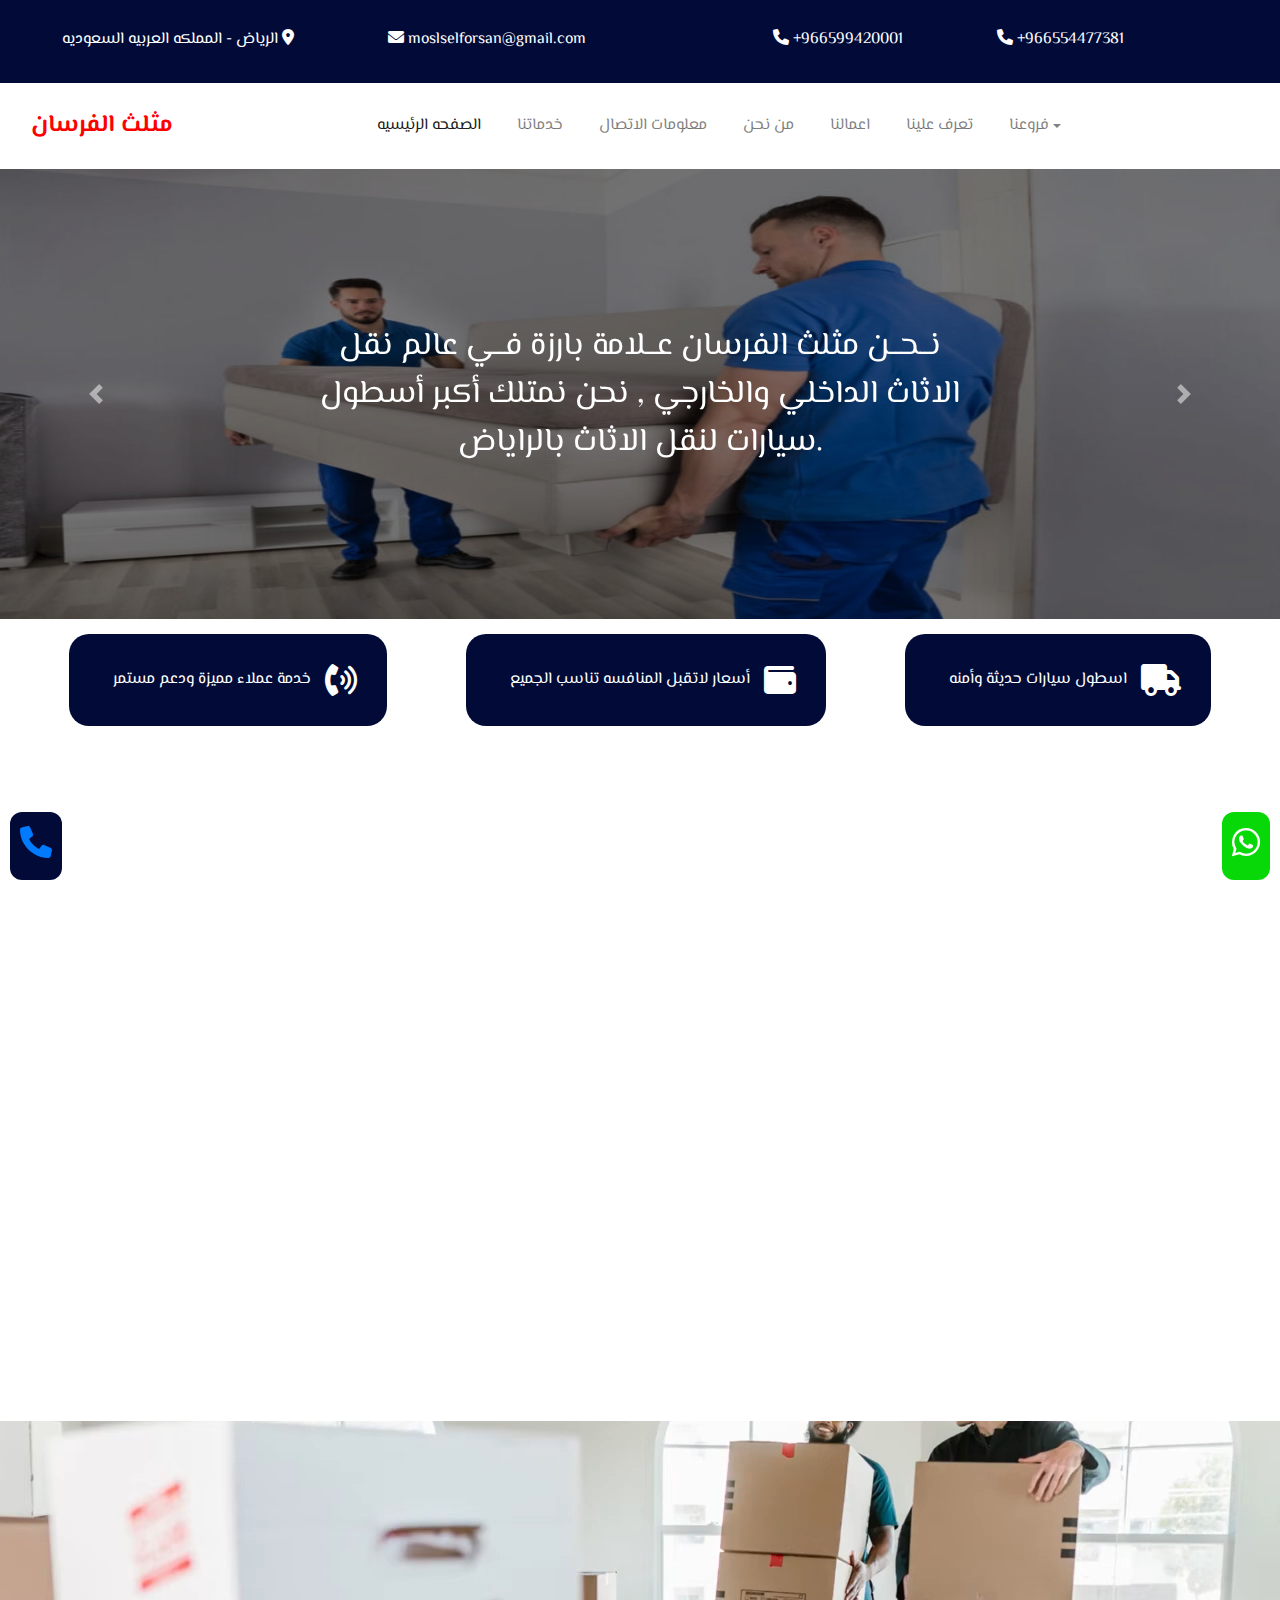
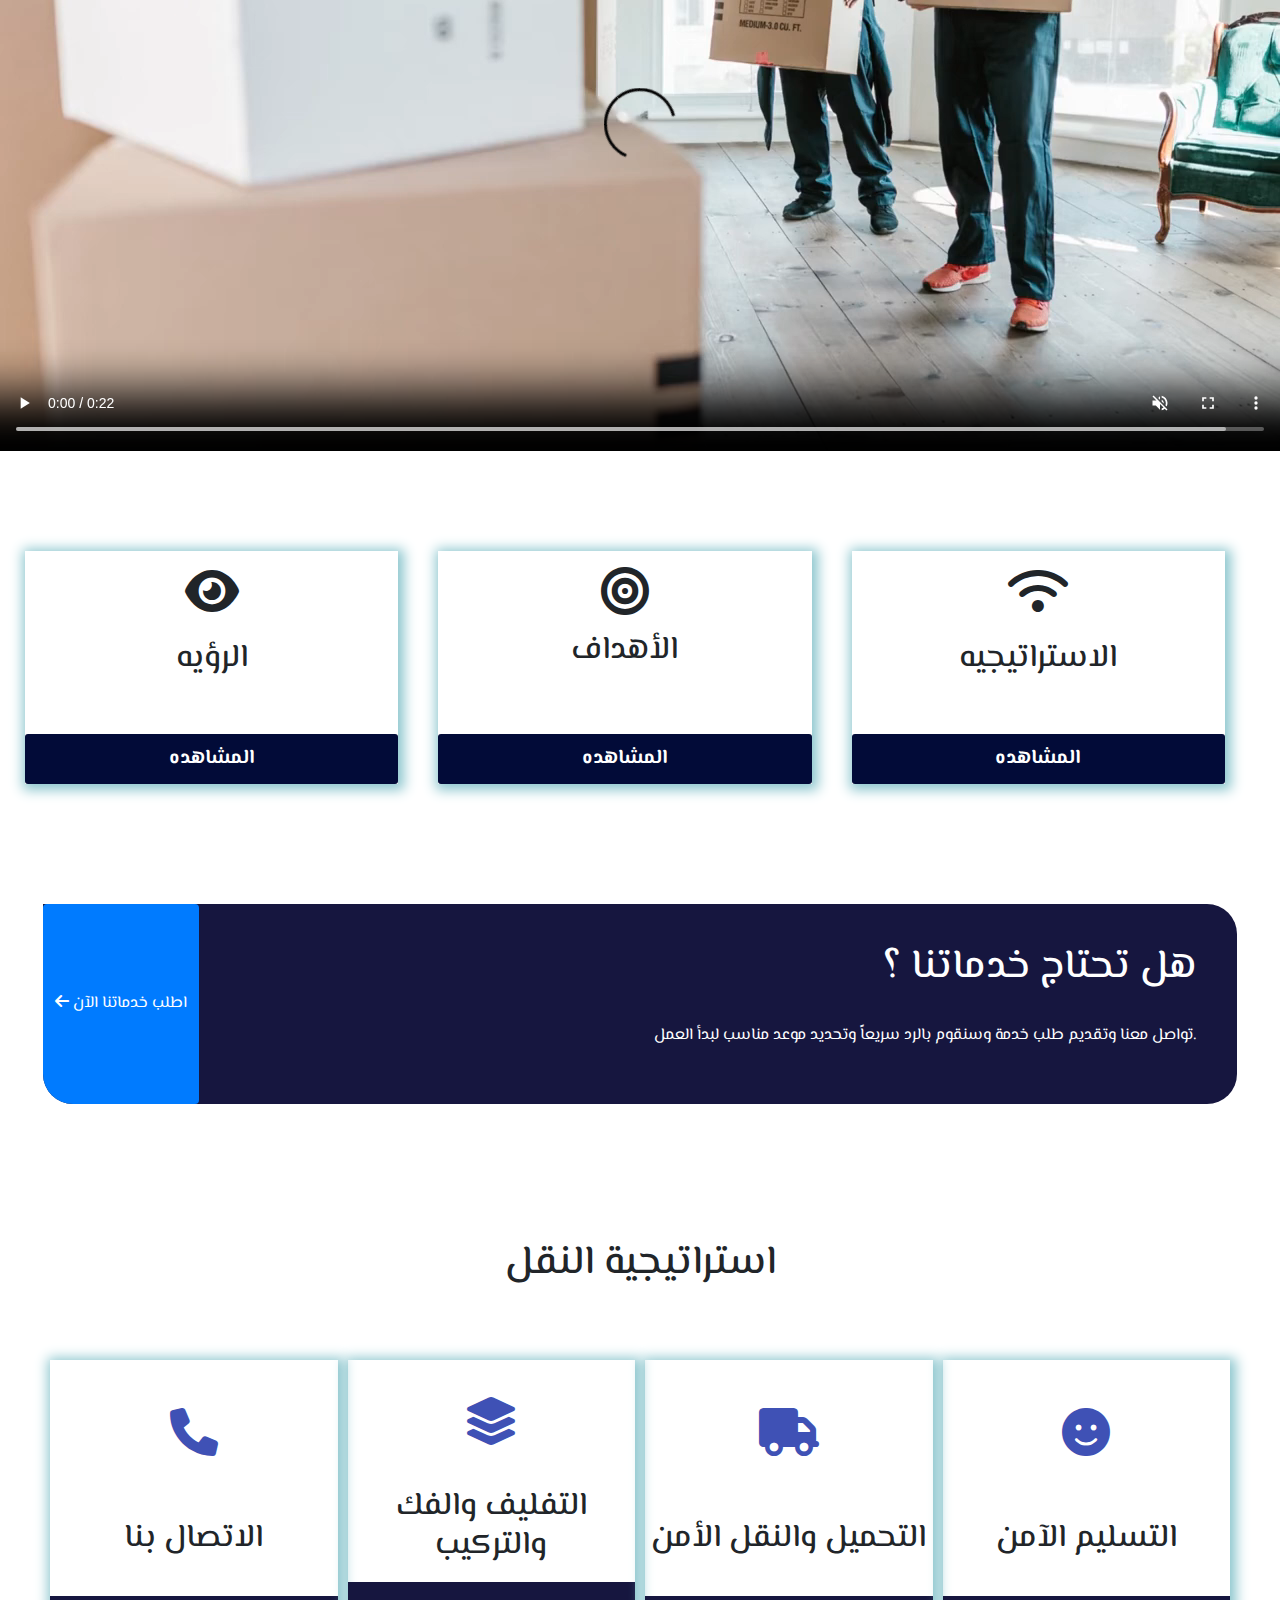
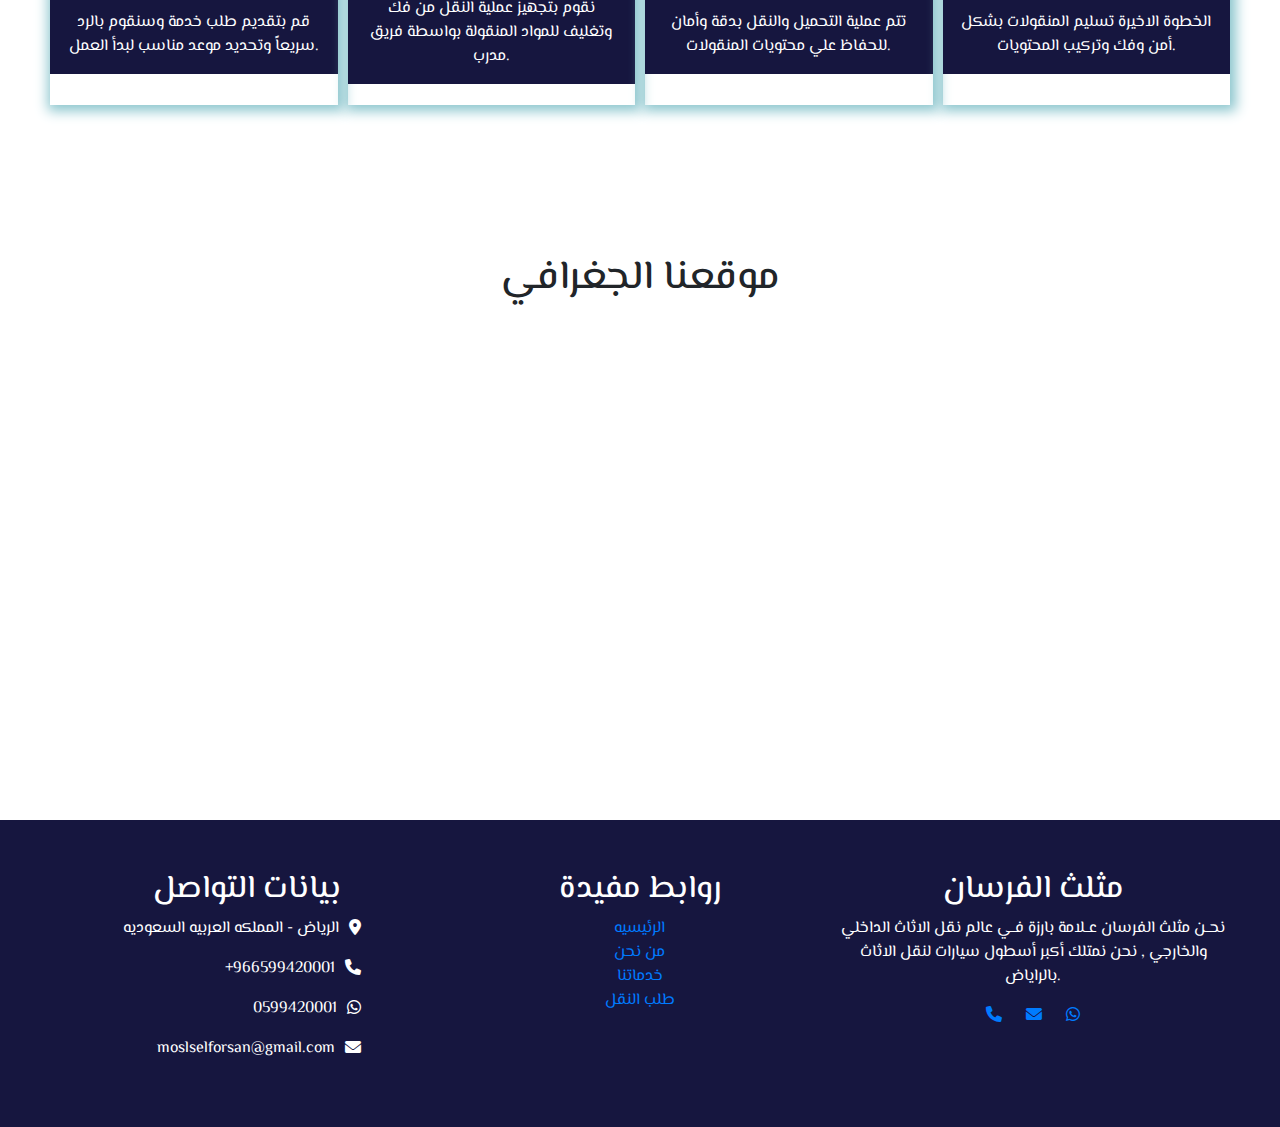
<file: index.html>
<!DOCTYPE html>
<html lang="en">
<head>
    <meta charset="UTF-8">
    <meta name="viewport" content="width=device-width, initial-scale=1.0">
    <link rel="stylesheet" href="https://maxcdn.bootstrapcdn.com/bootstrap/4.5.2/css/bootstrap.min.css">
    <link rel="stylesheet" href="https://cdnjs.cloudflare.com/ajax/libs/font-awesome/5.14.0/css/all.min.css">
    <link rel="stylesheet" href="https://cdnjs.cloudflare.com/ajax/libs/font-awesome/6.0.0-beta3/css/all.min.css">

    <link rel="stylesheet" href="style.css">

    <link
    rel="stylesheet"
    href="https://cdnjs.cloudflare.com/ajax/libs/font-awesome/5.14.0/css/all.min.css"/>
    <title>مثلث الفرسان </title>
</head>
<body>
    <div class="pro-container">


      <!-- container top  -->
      <div class="container-top">
        <p>
          الرياض - المملكه العربيه السعوديه
          <i class="fa-solid fa-location-dot"></i>
        </p>
        <p>
          <i class="fa-solid fa-envelope"></i>
          moslselforsan@gmail.com
        </p>
        <p>
          <p>          <i class="fa-solid fa-phone"></i>
            +966599420001</p>
          <p>          <i class="fa-solid fa-phone"></i>
            +966554477381</p>
        </p>
      </div>


        <!-- nav Bar  -->
        <div class="container-one">
            <nav class="navbar navbar-expand-lg navbar-light   ">
                <div class="container-fluid">
                    <a class="navbar-brand logo-text" href="#">
                        مثلث الفرسان
                    </a>
                    
                  <button class="navbar-toggler" type="button" data-bs-toggle="collapse" data-bs-target="#navbarNavDropdown" aria-controls="navbarNavDropdown" aria-expanded="false" aria-label="Toggle navigation">
                    <span class="navbar-toggler-icon"></span>
                  </button>
                  <div class="collapse navbar-collapse" id="navbarNavDropdown">
                    <ul class="navbar-nav">
                      <li class="nav-item">
                        <a class="nav-link active" aria-current="page" href="#">الصفحه الرئيسيه</a>
                      </li>
                      <li class="nav-item">
                        <a class="nav-link" href="./service.html">خدماتنا</a>
                      </li>
                      <li class="nav-item">
                        <a class="nav-link" href="./contact.html">معلومات الاتصال </a>
                      </li>
                      <li class="nav-item">
                        <a class="nav-link" href="./whoUs.html"> من نحن </a>
                      </li>
                      <li class="nav-item">
                        <a class="nav-link" href="./media.html"> اعمالنا  </a>
                      </li>
                      <li class="nav-item">
                        <a class="nav-link" href="./more-information.html">تعرف علينا </a>
                      </li>
                      <li class="nav-item dropdown">
                        <a class="nav-link dropdown-toggle" href="#" id="navbarDropdownMenuLink" role="button" data-bs-toggle="dropdown" aria-expanded="false">
                          فروعنا
                        </a>
                        <ul class="dropdown-menu" aria-labelledby="navbarDropdownMenuLink">
                          <li><a class="dropdown-item" href="#">جده</a></li>
                          <li><a class="dropdown-item" href="#">الطائف</a></li>
                          <li><a class="dropdown-item" href="#">الرياض </a></li>
                          <li><a class="dropdown-item" href="#">الدمام</a></li>
                        </ul>
                      </li>
                    </ul>
                  </div>
                </div>
              </nav>
        </div>


        <!-- sidebar  -->
        <div class="sideBar-container">
            <div id="carouselExampleInterval" class="carousel slide" data-bs-ride="carousel">
                <div class="carousel-inner">
                  <div class="carousel-item active" data-bs-interval="10000">
                    <img src="./img/1.webp" class="d-block w-100 darken-img" alt="...">
                    <p id="para">
                        نــحــن مثلث الفرسان عــلامة بارزة فــي عالم نقل الاثاث الداخلي والخارجي , نحن نمتلك أكبر أسطول سيارات لنقل الاثاث بالراياض.</p>
                  </div>
                  <div class="carousel-item" data-bs-interval="2000">
                    <img src="./img/2.webp" class="d-block w-100 darken-img" alt="Png">
                    <p>
                      أسعار لاتقبل المنافسه تناسب الجميع
                    </p>
                  </div>
                  <div class="carousel-item">
                    <img src="./img/3.webp" class="d-block w-100 darken-img" alt="Png" />
                    <p>اسطول سيارات حديثة وأمنه</p>
                  </div>
                </div>
                <button class="carousel-control-prev" type="button" data-bs-target="#carouselExampleInterval" data-bs-slide="prev">
                  <span class="carousel-control-prev-icon" aria-hidden="true"></span>
                  <span class="visually-hidden"></span>
                </button>
                <button class="carousel-control-next" type="button" data-bs-target="#carouselExampleInterval" data-bs-slide="next">
                  <span class="carousel-control-next-icon" aria-hidden="true"></span>
                  <span class="visually-hidden"></span>
                </button>
              </div>

        </div>

        <!-- fixed whatsapp -->
        <div class="whatsapp-container">
          <div class="phone">
            <a href="tel:+966599420001" ><i class="fa-solid fa-phone"></i></a>
          </div>
          <div class="whatsapp">
            <a href="https://wa.me/+966599420001"><i class="fa-brands fa-whatsapp"></i></a>
          </div>
        </div>

        <!-- container 3 -->
        <div class="container3" >
            <div class="item">
                <i class="fas fa-phone-volume"></i>
                <p>خدمة عملاء مميزة ودعم مستمر</p>
            </div>
            <div class="item">
                <i class="fas fa-wallet"></i>
                <p>أسعار لاتقبل المنافسه تناسب الجميع</p>
            </div>
            <div class="item">
                <i class="fas fa-truck"></i>
                <p>اسطول سيارات حديثة وأمنه</p>
            </div>

        </div>

        <!-- container 4 -->
        <div class="container4" id="container4">
            <img src="./img/img3.jpg" alt="png" />
            <div class="whoUs">
              <P>
                <span>لماذا تختار مثلث الفرسان؟</span> <br>
                انجاز الفرسان هى من شركات نقل الاثاث فك وتغليف ونقل وتركيب الاثاث بعمالة فنية مختصصة فى نقل الاثاث، حيث تم تأسيسها منذ 12 سنة. تقوم الشركة بكافة الخدمات الخاصة بأعمال النقل، كما توفر المعدات اللازمة للحفاظ على سلامة العفش والاثاث والأجهزة الكهربائية بجميع أنواعها. فك وتركيب جميع انواع الاثاث ( الستائر – التكييف – النجف – الاجهزة الكهربائية – غرف النوم بجميع انواعها – المطابخ بجميع انواعها ) بمعنى اشمل فك وتركيب وتغليف محتويات المنزل بالكامل .
              </P>
              <button class="btn btn-primary"><a href="./whoUs.html">من نحن</a></button>
            </div>
            <div class="whoUs-mob">
              <h1> لماذا تختار مثلث الفرسان ؟</h1>
              <a href="#" target="_blank" > المزيد</a>
            </div>
        </div>

        <div class="video-container">
          <video  muted autoplay controls loop>
            <source src="./img/افضل شركة نقل عفش بالسعودية.mp4" type="video/mp4">
            Your browser does not support the video tag.
          </video>
                </div>
        
        <!-- container 5 -->
        <div class="container5 row" id="container5">
          <div class="card-item">
            <i class="fas fa-eye" id="eye"></i>
            <h2>الرؤيه</h2>
            <hr>
            <p id="paragraph">
              شركة مثلث الفرسان لخدمات النقل  هدفنا الأساسي هو الوصول إلي نهضة شاملة في مجال النقل  في الرياض من خلال تطوير مجال النقل بأحدث الأساليب و التقنيات الحديثة العالمية ليتواكب مع التكنولوجيا الحديثه للنقل 
            </p>
            <button id="buttonArticle" ><a  >المشاهده</a></button>
          </div>
          <div class="card-item">
            <i class="fas fa-bullseye" id="bullseye"></i>
            <h2>الأهداف</h2>
            <hr>
            <p id="paragraph1">
              حيث أن هدفنا الأساسي الذي نقوم بالعمل عليه هو ارضاء العميل وتوفير اجود وأفضل خدمة علي نحو متكامل ومرضي بالشكل الذى يليق بعملائنا
            </p>
            <br>
            <button id="buttonArticle1" ><a  >المشاهده</a></button>
          </div>
          <div class="card-item">
            <i class="fas fa-wifi" id="chart"></i>
            <h2>الاستراتيجيه</h2>
            <hr>
            <p id="paragraph2">
              تمتلك الشركة استراتيجية متميزة في القيام بجميع انواع النقل الداخلي والخارجي (خدمات لوجيستية )مميزة حيث يوجد لدينا سيارات مخصصة وعمالة مدربة علي النقل بأفضل اساليب وسائل النقل والتخزين العالمية
            </p>
            <button id="buttonArticle2" ><a  >المشاهده</a></button>
          </div>
        </div>


        <!-- container 6 -->
        <div class="container6">
          <div class="element">
            <h1>هل تحتاج خدماتنا ؟</h1>
            <br>
            <p>تواصل معنا وتقديم طلب خدمة وسنقوم بالرد سريعاً وتحديد موعد مناسب لبدأ العمل.</p>
          </div>
          <button class="btn btn-primary"><a href="./service.html" style="color: white;"><i class="fas fa-arrow-left fa-shake"></i> اطلب خدماتنا الآن</a></button>
        </div>

        <!-- container 7 -->
        <div class="container7">
          <h1> استراتيجية النقل  </h1>
          <div class="steps">
            <div class="card-item">
              <i class="fas fa-phone fa-rotate-360"></i>
              <h2>الاتصال بنا</h2>
              <p>قم بتقديم طلب خدمة وسنقوم بالرد سريعاً وتحديد موعد مناسب لبدأ العمل.</p>
            </div>
            <div class="card-item">
              <i class="fas fa-layer-group"></i>
              <h2> التفليف والفك والتركيب</h2>
              <p>نقوم بتجهيز عملية النقل من فك وتغليف للمواد المنقولة بواسطة فريق مدرب.
              </p>
            </div>
            <div class="card-item">
              <i class="fas fa-truck"></i>
              <h2>التحميل والنقل الأمن</h2>
              <p>تتم عملية التحميل والنقل بدقة وأمان للحفاظ علي محتويات المنقولات.
              </p>
            </div>
            <div class="card-item">
              <i class="fas fa-smile"></i>
              <h2>التسليم الآمن</h2>
              <p>الخطوة الاخيرة تسليم المنقولات بشكل أمن وفك وتركيب المحتويات.</p>
            </div>
          </div>
        </div>

        <div class="container-map">
          <h1>موقعنا الجغرافي</h1>
          <div class="map">    
            <iframe  class="google-map" src="https://www.google.com/maps/embed?pb=!1m18!1m12!1m3!1d1812.0022429590404!2d46.76627569276622!3d24.726726262548475!2m3!1f0!2f0!3f0!3m2!1i1024!2i768!4f13.1!3m3!1m2!1s0x3e2f016cd11d9155%3A0x9f71393cb897779c!2zUkZSQTczNTEsIDczNTEgQWwgRGl5YXIsIDMxNTfYjCDYrdmKINin2YTYsdmI2LbYqdiMIFJpeWFkaCAxMzIxMSwgU2F1ZGkgQXJhYmlh!5e0!3m2!1sen!2seg!4v1692564880027!5m2!1sen!2seg" width="100%" height="450" style="border:0;" allowfullscreen="" loading="lazy" referrerpolicy="no-referrer-when-downgrade"></iframe>
          </div>
        </div>

        

        <!-- footer -->
        <footer>
          <div class="information">
            <h2>بيانات التواصل </h2>
            <div class="info-item">
              <i class="fa-solid fa-location-dot"></i>
              <p>الرياض - المملكه العربيه السعوديه</p>
            </div>
            <div class="info-item">
              <i class="fa-solid fa-phone "></i>
              <p> +966599420001</p>
            </div>
            <div class="info-item">
              <i class="fa-brands fa-whatsapp"></i>
              <p>0599420001</p>
            </div>
            <div class="info-item">
              <i class="fa-solid fa-envelope"></i>
              <p>moslselforsan@gmail.com </p>
            </div>
          </div>
          <div class="links">
            <h2>روابط مفيدة</h2>
            <a href="./index.html">الرئيسيه</a>
            <a href="./whoUs.html">من نحن</a>
            <a href="./service.html">خدماتنا</a>
            <a href="./contact.html">طلب النقل</a>
          </div>
          <div class="details-footer">
            <h2>مثلث الفرسان</h2>
            <p>
              نحــن مثلث الفرسان عــلامة بارزة فــي عالم نقل الاثاث الداخلي والخارجي , نحن نمتلك أكبر أسطول سيارات لنقل الاثاث بالراياض.
            </p>
            <a href="tel:+966599420001" ><i class="fa-solid fa-phone"></i></a>
            <a href="mailto:moslselforsan@gmail.com"><i class="fa-solid fa-envelope"></i></a>
            <a href="https://wa.me/+966599420001"><i class="fa-brands fa-whatsapp"></i></a>
          </div>
        </footer>


    </div>
    

    <script src="https://code.jquery.com/jquery-3.6.0.min.js"></script>
    <script src="https://cdnjs.cloudflare.com/ajax/libs/popper.js/2.10.2/umd/popper.min.js"></script>
    <script src="https://maxcdn.bootstrapcdn.com/bootstrap/4.5.2/js/bootstrap.min.js"></script>
    <script src="https://cdnjs.cloudflare.com/ajax/libs/bootstrap/5.3.1/js/bootstrap.min.js" integrity="sha512-fHY2UiQlipUq0dEabSM4s+phmn+bcxSYzXP4vAXItBvBHU7zAM/mkhCZjtBEIJexhOMzZbgFlPLuErlJF2b+0g==" crossorigin="anonymous" referrerpolicy="no-referrer"></script>
    <script src="./script.js" defer></script>



</body>
</html>
</file>
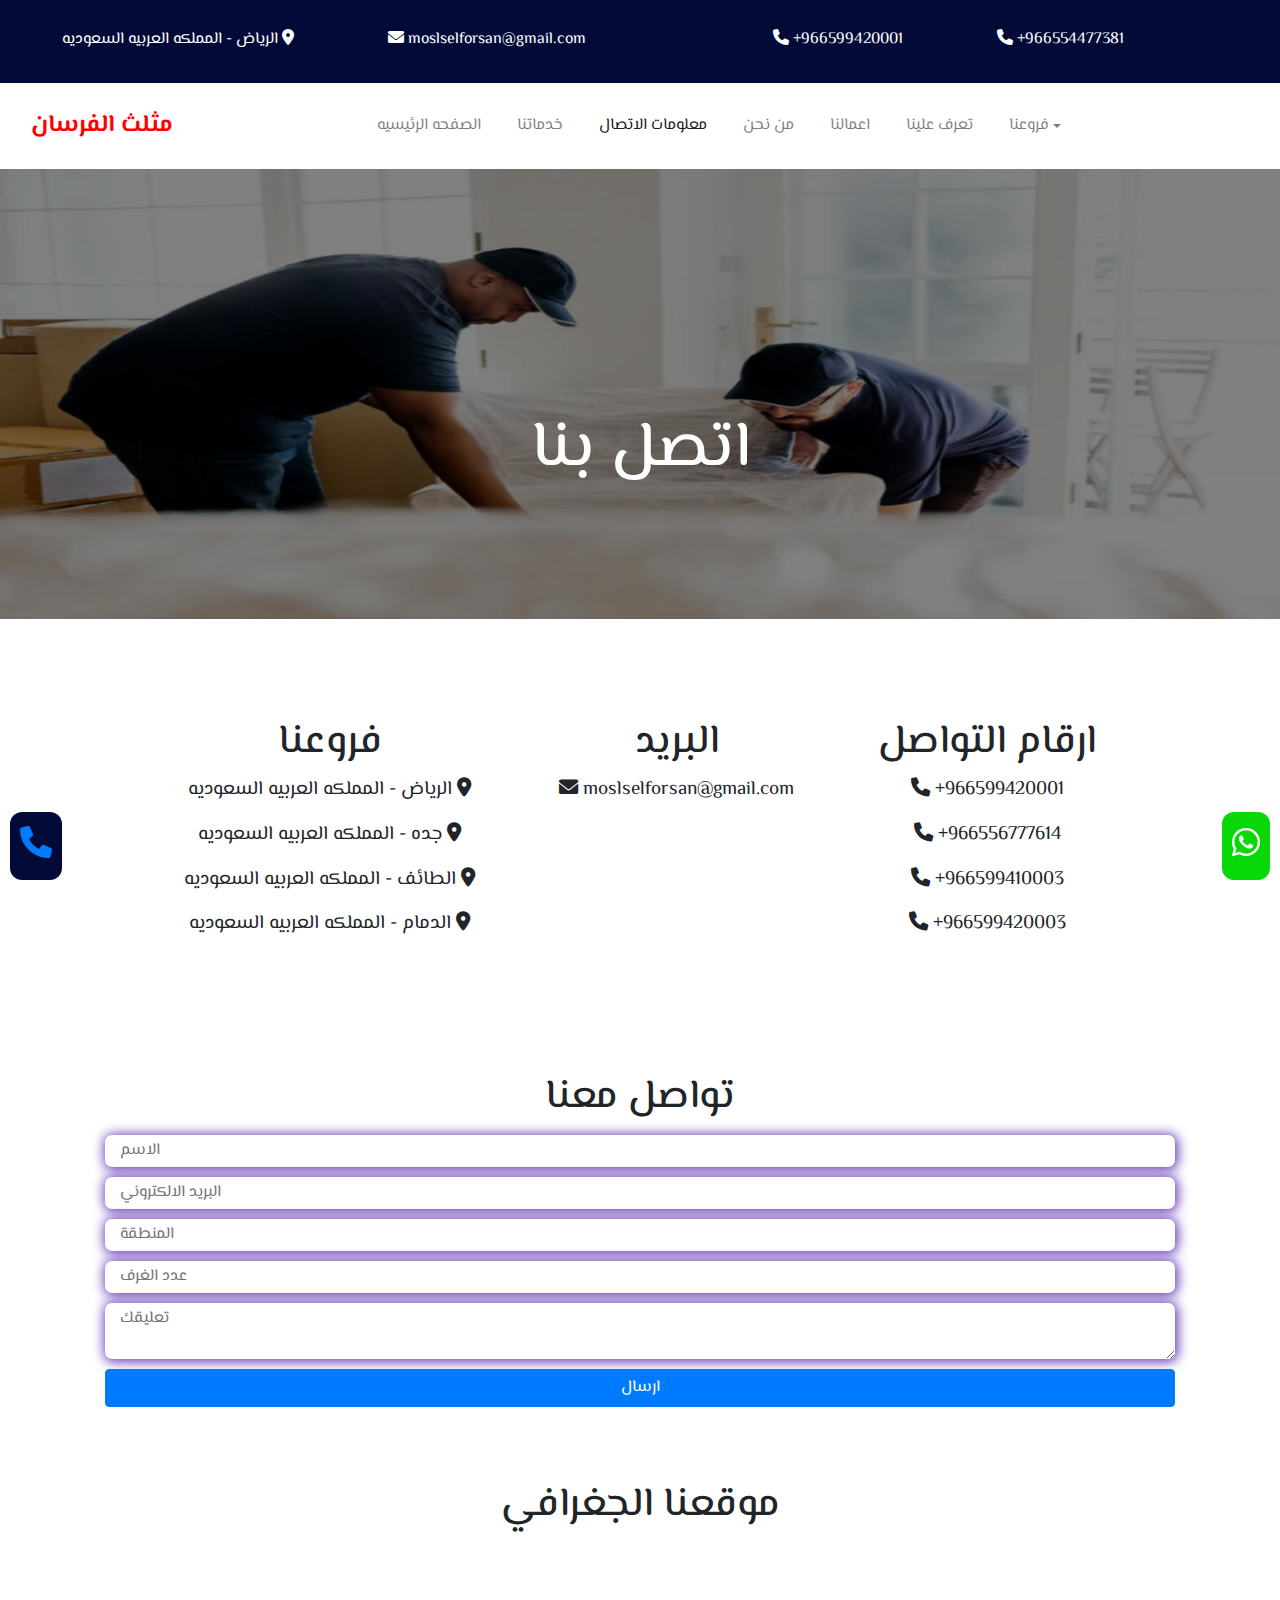
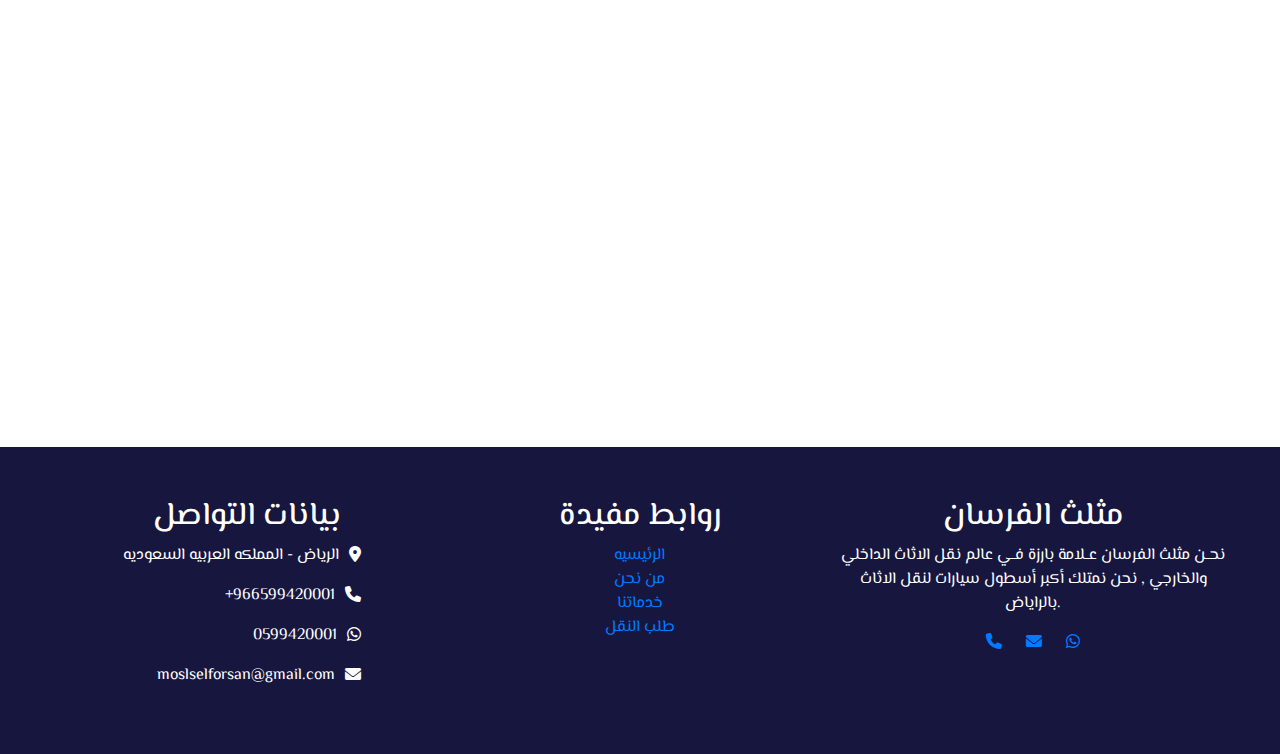
<file: contact.html>
<!DOCTYPE html>
<html lang="en">
    <head>
        <meta charset="UTF-8">
        <meta name="viewport" content="width=device-width, initial-scale=1.0">
        <link rel="stylesheet" href="https://maxcdn.bootstrapcdn.com/bootstrap/4.5.2/css/bootstrap.min.css">
        <link rel="stylesheet" href="https://cdnjs.cloudflare.com/ajax/libs/font-awesome/5.14.0/css/all.min.css">
        <link rel="stylesheet" href="https://cdnjs.cloudflare.com/ajax/libs/font-awesome/6.0.0-beta3/css/all.min.css">
        <script src="https://smtpjs.com/v3/smtp.js">
        </script>
        <link rel="stylesheet" href="style.css">
        <link
        rel="stylesheet"
        href="https://cdnjs.cloudflare.com/ajax/libs/font-awesome/5.14.0/css/all.min.css"/>
        <title>خدماتنا</title>
    </head>
<body>


      <!-- container top  -->
      <div class="container-top">
        <p>
          الرياض - المملكه العربيه السعوديه
          <i class="fa-solid fa-location-dot"></i>
        </p>
        <p>
          <i class="fa-solid fa-envelope"></i>
          moslselforsan@gmail.com
        </p>
        <p>
          <p>          <i class="fa-solid fa-phone"></i>
            +966599420001</p>
          <p>          <i class="fa-solid fa-phone"></i>
            +966554477381</p>
        </p>
      </div>

      
        <!-- nav Bar  -->
        <div class="container-one">
          <nav class="navbar navbar-expand-lg navbar-light   ">
              <div class="container-fluid">
                  <a class="navbar-brand logo-text" href="#">
                      مثلث الفرسان
                  </a>
                  
                <button class="navbar-toggler" type="button" data-bs-toggle="collapse" data-bs-target="#navbarNavDropdown" aria-controls="navbarNavDropdown" aria-expanded="false" aria-label="Toggle navigation">
                  <span class="navbar-toggler-icon"></span>
                </button>
                <div class="collapse navbar-collapse" id="navbarNavDropdown">
                  <ul class="navbar-nav">
                    <li class="nav-item">
                      <a class="nav-link " aria-current="page" href="./index.html">الصفحه الرئيسيه</a>
                    </li>
                    <li class="nav-item">
                      <a class="nav-link" href="./service.html">خدماتنا</a>
                    </li>
                    <li class="nav-item">
                      <a class="nav-link active" href="./contact.html">معلومات الاتصال </a>
                    </li>
                    <li class="nav-item">
                      <a class="nav-link" href="./whoUs.html"> من نحن </a>
                    </li>
                                          <li class="nav-item">
                        <a class="nav-link" href="./media.html"> اعمالنا  </a>
                      </li>
                      <li class="nav-item">
                        <a class="nav-link" href="./more-information.html">تعرف علينا </a>
                      </li>
                    <li class="nav-item dropdown">
                      <a class="nav-link dropdown-toggle" href="#" id="navbarDropdownMenuLink" role="button" data-bs-toggle="dropdown" aria-expanded="false">
                        فروعنا
                      </a>
                      <ul class="dropdown-menu" aria-labelledby="navbarDropdownMenuLink">
                        <li><a class="dropdown-item" href="#">جده</a></li>
                        <li><a class="dropdown-item" href="#">الطائف</a></li>
                        <li><a class="dropdown-item" href="#">الرياض </a></li>
                        <li><a class="dropdown-item" href="#">الدمام</a></li>
                      </ul>
                    </li>
                  </ul>
                </div>
              </div>
            </nav>
      </div>

        <!-- cover -->
        <div class="cover whous-cover ">
            <img src="./img/3.webp" alt="png">
            <h1>اتصل بنا</h1>
        </div>

<!--- contact us-->

        <div class="contact-us">
              <div class="contact-place">
                <h1>فروعنا</h1>
                <p>
                  الرياض - المملكه العربيه السعوديه
                  <i class="fa-solid fa-location-dot"></i>
                </p>
                <p>
                  جده - المملكه العربيه السعوديه
                  <i class="fa-solid fa-location-dot"></i>
                </p>
                <p>
                  الطائف - المملكه العربيه السعوديه
                  <i class="fa-solid fa-location-dot"></i>
                </p>
                <p>
                  الدمام - المملكه العربيه السعوديه
                  <i class="fa-solid fa-location-dot"></i>
                </p>
              </div>
              <div class="contact-email">
                <h1>البريد </h1>
                <p>
                  <i class="fa-solid fa-envelope"></i>
                  moslselforsan@gmail.com 
                </p>
              </div>
              <div class="contact-phone">
                <h1>ارقام التواصل</h1>
                <p>
                  <i class="fa-solid fa-phone"></i>
                  +966599420001
                </p>
                <p>
                  <i class="fa-solid fa-phone"></i>
                  +966556777614
                </p>
                <p>
                  <i class="fa-solid fa-phone"></i>
                  +966599410003
                </p>
                <p>
                  <i class="fa-solid fa-phone"></i>
                  +966599420003
                </p>
              </div>
        </div>

<!-- comment -->
<div class="form">
  <h1>تواصل معنا </h1>
  <input type="text" id="name" class="name" required placeholder="الاسم">
  <input type="text" id="email" class="email" required placeholder="البريد الالكتروني">
  <input type="text" id="location" class="location" required placeholder="المنطقة">
  <input type="number" id="numRooms" class="numRooms" required placeholder="عدد الغرف">
  <textarea id="message" placeholder="تعليقك"></textarea>
  <button type="button" class="btn btn-primary" id="emailSend">ارسال</button>
</div>
<script>
  document.addEventListener('DOMContentLoaded', function () {
    const emailSend = document.getElementById('emailSend');
    emailSend.addEventListener('click', function () {
      // Get input values
      let email = document.getElementById('email').value;
      let name = document.getElementById('name').value;
      let location = document.getElementById('location').value; // Get location value
      let numRooms = document.getElementById('numRooms').value; // Get number of rooms value
      let message_content = document.getElementById('message').value;
      
      // Ensure fields are not empty
      if (!email || !name || !location || !numRooms || !message_content) {
        alert('قم بملئ الخانات المطلوبة');
        return;
      }
      
      // Use the Email.send() function
      Email.send({
        Host: "smtp.elasticemail.com",
        Username: "moslselforsan@gmail.com",
        Password: "CB15DE6C9A0AA1E54FDED857C2983C1F75A3",
        To: 'moslselforsan@gmail.com',
        From: 'moslselforsan@gmail.com',
        Subject: `Message from ${name}`,
        Body: `
          البريد الالكتروني : ${email}
          <br>
          المنطقة: ${location}
          <br>
          عدد الغرف: ${numRooms}
          <br>
          تعليق: ${message_content}
        `, // Include location and numRooms in the email body
      }).then(function (message) {
        alert('تم الارسال بنجاح');
      }).catch(function (error) {
        console.error('خطأ في إرسال البريد الإلكتروني:', error);
        alert('حدث خطأ أثناء إرسال البريد الإلكتروني.');
      });
    });
  });
</script>








        <div class="container-map">
            <h1>موقعنا الجغرافي</h1>
            <div class="map">    
              <iframe  class="google-map" src="https://www.google.com/maps/embed?pb=!1m18!1m12!1m3!1d1812.0022429590404!2d46.76627569276622!3d24.726726262548475!2m3!1f0!2f0!3f0!3m2!1i1024!2i768!4f13.1!3m3!1m2!1s0x3e2f016cd11d9155%3A0x9f71393cb897779c!2zUkZSQTczNTEsIDczNTEgQWwgRGl5YXIsIDMxNTfYjCDYrdmKINin2YTYsdmI2LbYqdiMIFJpeWFkaCAxMzIxMSwgU2F1ZGkgQXJhYmlh!5e0!3m2!1sen!2seg!4v1692564880027!5m2!1sen!2seg" width="100%" height="450" style="border:0;" allowfullscreen="" loading="lazy" referrerpolicy="no-referrer-when-downgrade"></iframe>
            </div>
          </div>

        <!-- fixed whatsapp -->
        <div class="whatsapp-container">
          <div class="phone">
            <a href="tel:+966599420001" ><i class="fa-solid fa-phone"></i></a>
          </div>
          <div class="whatsapp">
            <a href="https://wa.me/0599420001"><i class="fa-brands fa-whatsapp"></i></a>
          </div>
        </div>


        <!-- footer -->
        <footer>
          <div class="information">
            <h2>بيانات التواصل </h2>
            <div class="info-item">
              <i class="fa-solid fa-location-dot"></i>
              <p>الرياض - المملكه العربيه السعوديه</p>
            </div>
            <div class="info-item">
              <i class="fa-solid fa-phone "></i>
              <p> +966599420001</p>
            </div>
            <div class="info-item">
              <i class="fa-brands fa-whatsapp"></i>
              <p>0599420001</p>
            </div>
            <div class="info-item">
              <i class="fa-solid fa-envelope"></i>
              <p>moslselforsan@gmail.com </p>
            </div>
          </div>
          <div class="links">
            <h2>روابط مفيدة</h2>
            <a href="./index.html">الرئيسيه</a>
            <a href="./whoUs.html">من نحن</a>
            <a href="./service.html">خدماتنا</a>
            <a href="./contact.html">طلب النقل</a>
          </div>
          <div class="details-footer">
            <h2>مثلث الفرسان</h2>
            <p>
              نحــن مثلث الفرسان عــلامة بارزة فــي عالم نقل الاثاث الداخلي والخارجي , نحن نمتلك أكبر أسطول سيارات لنقل الاثاث بالراياض.
            </p>
            <a href="tel:+966599420001" ><i class="fa-solid fa-phone"></i></a>
            <a href="mailto:moslselforsan@gmail.com"><i class="fa-solid fa-envelope"></i></a>
            <a href="https://wa.me/0599420001"><i class="fa-brands fa-whatsapp"></i></a>
          </div>
        </footer>



        <script src="https://code.jquery.com/jquery-3.6.0.min.js"></script>
        <script src="https://cdnjs.cloudflare.com/ajax/libs/popper.js/2.10.2/umd/popper.min.js"></script>
        <script src="https://maxcdn.bootstrapcdn.com/bootstrap/4.5.2/js/bootstrap.min.js"></script>
        <script src="https://cdnjs.cloudflare.com/ajax/libs/bootstrap/5.3.1/js/bootstrap.min.js" integrity="sha512-fHY2UiQlipUq0dEabSM4s+phmn+bcxSYzXP4vAXItBvBHU7zAM/mkhCZjtBEIJexhOMzZbgFlPLuErlJF2b+0g==" crossorigin="anonymous" referrerpolicy="no-referrer"></script>
        <script src="./script.js" defer></script>
    

</body>
</html>
</file>
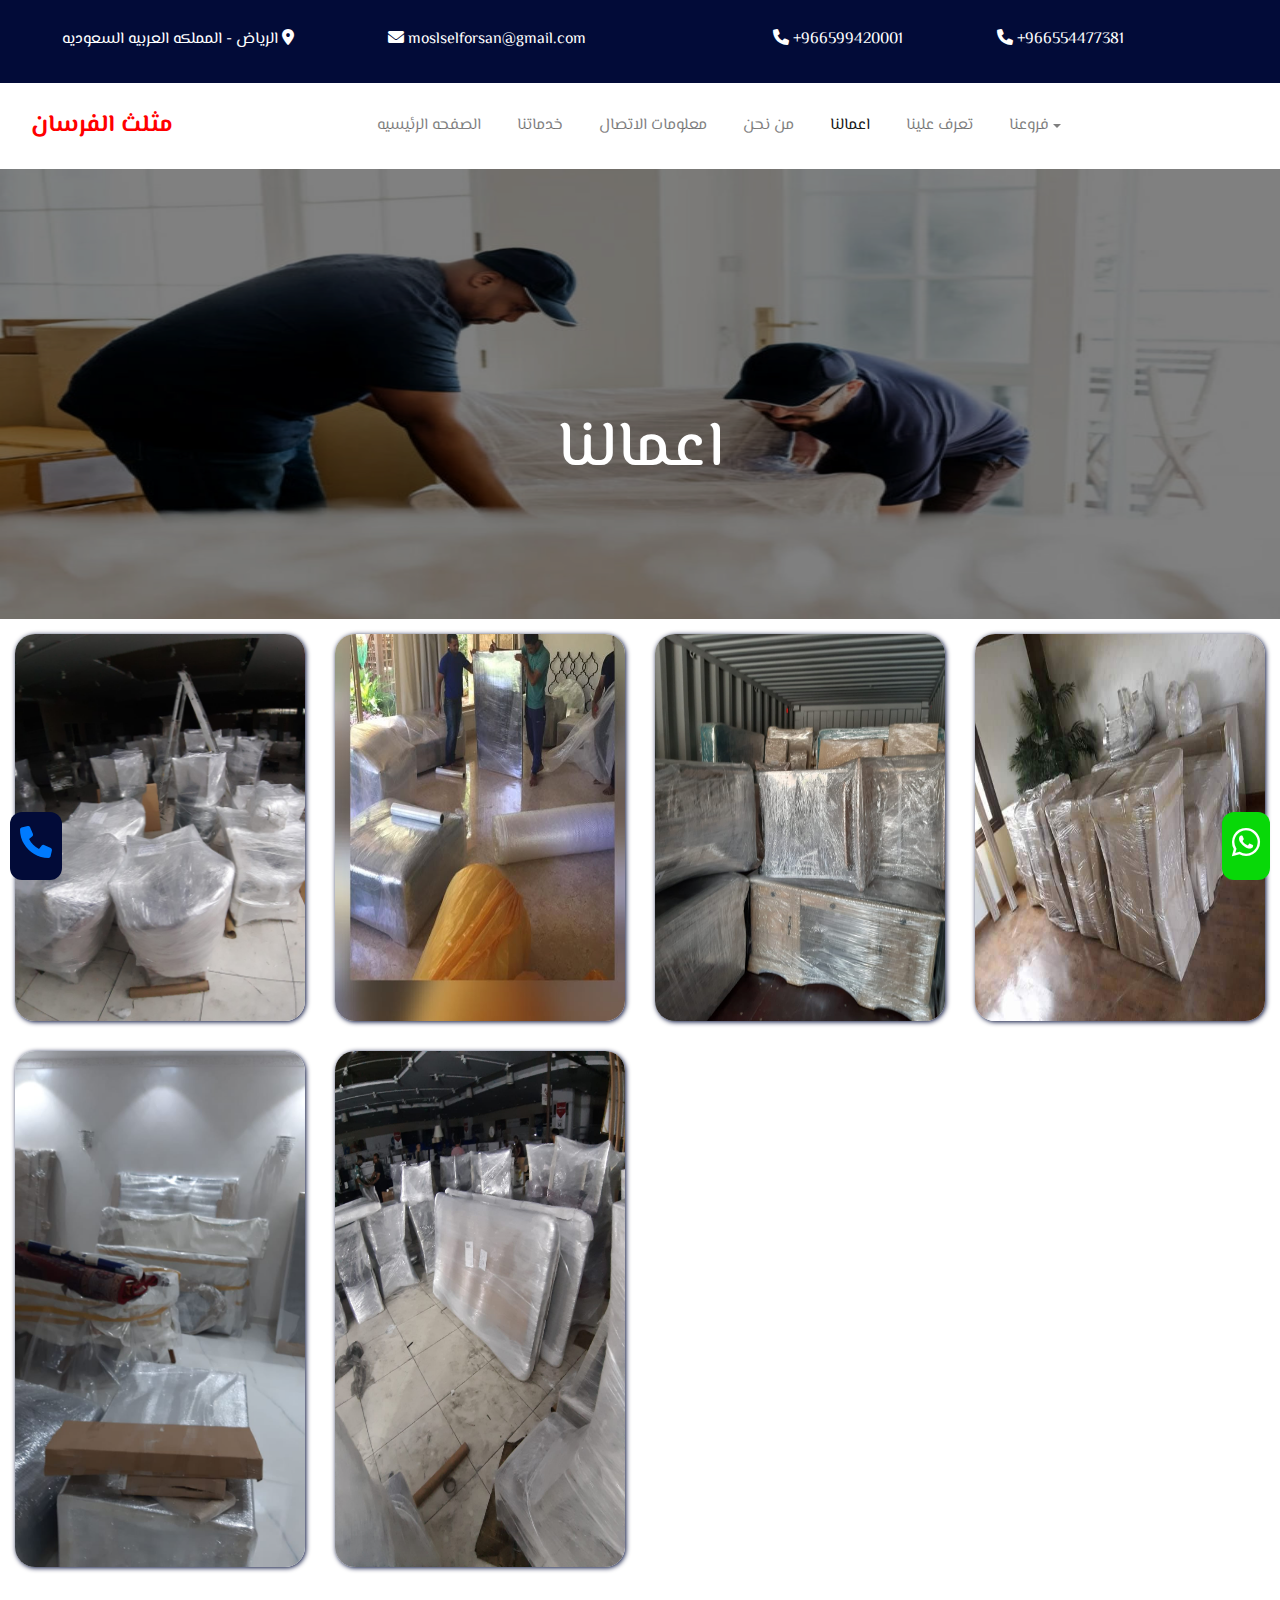
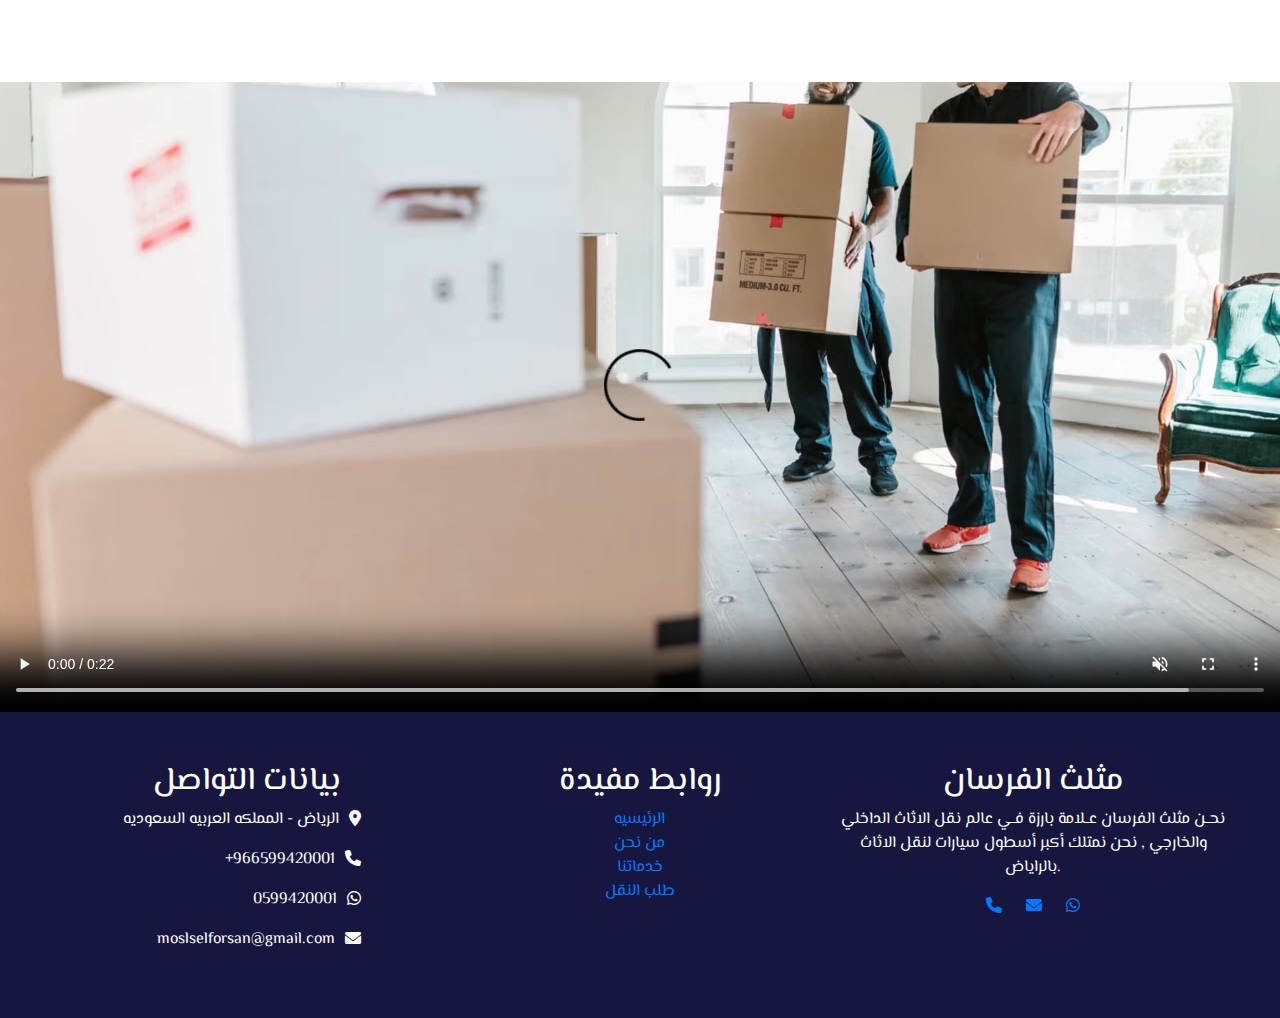
<file: media.html>
<!DOCTYPE html>
<html lang="en">
    <head>
        <meta charset="UTF-8">
        <meta name="viewport" content="width=device-width, initial-scale=1.0">
        <link rel="stylesheet" href="https://maxcdn.bootstrapcdn.com/bootstrap/4.5.2/css/bootstrap.min.css">
        <link rel="stylesheet" href="https://cdnjs.cloudflare.com/ajax/libs/font-awesome/5.14.0/css/all.min.css">
        <link rel="stylesheet" href="https://cdnjs.cloudflare.com/ajax/libs/font-awesome/6.0.0-beta3/css/all.min.css">
    
        <link rel="stylesheet" href="style.css">
    
        <link
        rel="stylesheet"
        href="https://cdnjs.cloudflare.com/ajax/libs/font-awesome/5.14.0/css/all.min.css"/>
        <title> اعمالنا  </title>
    </head>
<body>


      <!-- container top  -->
      <div class="container-top">
        <p>
          الرياض - المملكه العربيه السعوديه
          <i class="fa-solid fa-location-dot"></i>
        </p>
        <p>
          <i class="fa-solid fa-envelope"></i>
          moslselforsan@gmail.com
        </p>
        <p>
          <p>          <i class="fa-solid fa-phone"></i>
            +966599420001</p>
          <p>          <i class="fa-solid fa-phone"></i>
            +966554477381</p>
        </p>
      </div>


      
        <!-- nav Bar  -->
        <div class="container-one">
          <nav class="navbar navbar-expand-lg navbar-light   ">
              <div class="container-fluid">
                  <a class="navbar-brand logo-text" href="#">
                      مثلث الفرسان
                  </a>
                  
                <button class="navbar-toggler" type="button" data-bs-toggle="collapse" data-bs-target="#navbarNavDropdown" aria-controls="navbarNavDropdown" aria-expanded="false" aria-label="Toggle navigation">
                  <span class="navbar-toggler-icon"></span>
                </button>
                <div class="collapse navbar-collapse" id="navbarNavDropdown">
                  <ul class="navbar-nav">
                    <li class="nav-item">
                      <a class="nav-link " aria-current="page" href="./index.html">الصفحه الرئيسيه</a>
                    </li>
                    <li class="nav-item">
                      <a class="nav-link" href="./service.html">خدماتنا</a>
                    </li>
                    <li class="nav-item">
                      <a class="nav-link" href="./contact.html">معلومات الاتصال </a>
                    </li>
                    <li class="nav-item">
                      <a class="nav-link " href="./whoUs.html"> من نحن </a>
                    </li>
                    <li class="nav-item">
                        <a class="nav-link active" href="./media.html"> اعمالنا  </a>
                      </li>
                      <li class="nav-item">
                        <a class="nav-link" href="./more-information.html">تعرف علينا </a>
                      </li>
                    <li class="nav-item dropdown">
                      <a class="nav-link dropdown-toggle" href="#" id="navbarDropdownMenuLink" role="button" data-bs-toggle="dropdown" aria-expanded="false">
                        فروعنا
                      </a>
                      <ul class="dropdown-menu" aria-labelledby="navbarDropdownMenuLink">
                        <li><a class="dropdown-item" href="#">جده</a></li>
                        <li><a class="dropdown-item" href="#">الطائف</a></li>
                        <li><a class="dropdown-item" href="#">الرياض </a></li>
                        <li><a class="dropdown-item" href="#">الدمام</a></li>
                      </ul>
                    </li>
                  </ul>
                </div>
              </div>
            </nav>
      </div>

        <!-- cover -->
        <div class="cover whous-cover ">
            <img src="./img/3.webp" alt="png">
            <h1>اعمالنا </h1>
        </div>

        <!-- media -->
        <div class="media">
            <div class="media-img">
                <div class="media-item">
                    <img src="./img/11.jpeg" alt="png">
                </div>
                <div class="media-item">
                    <img src="./img/12.jpeg" alt="png">
                </div>
                <div class="media-item">
                    <img src="./img/13.jpeg" alt="png">
                </div>
                <div class="media-item">
                    <img src="./img/4.jpeg" alt="png">
                </div>
                <div class="media-item">
                    <img src="./img/5.jpeg" alt="png">
                </div>
                <div class="media-item">
                    <img src="./img/6.jpeg" alt="png">
                </div>
            </div>
        </div>

        <div class="video-container">
            <video  muted autoplay controls loop>
              <source src="./img/افضل شركة نقل عفش بالسعودية.mp4" type="video/mp4">
              Your browser does not support the video tag.
            </video>
          </div>




        <!-- fixed whatsapp -->
        <div class="whatsapp-container">
            <div class="phone">
              <a href="tel:+966599420001" ><i class="fa-solid fa-phone"></i></a>
            </div>
            <div class="whatsapp">
              <a href="https://wa.me/+966599420001"><i class="fa-brands fa-whatsapp"></i></a>
            </div>
          </div>


        <!-- footer -->
        <footer>
            <div class="information">
              <h2>بيانات التواصل </h2>
              <div class="info-item">
                <i class="fa-solid fa-location-dot"></i>
                <p>الرياض - المملكه العربيه السعوديه</p>
              </div>
              <div class="info-item">
                <i class="fa-solid fa-phone "></i>
                <p> +966599420001</p>
              </div>
              <div class="info-item">
                <i class="fa-brands fa-whatsapp"></i>
                <p>0599420001</p>
              </div>
              <div class="info-item">
                <i class="fa-solid fa-envelope"></i>
                <p>moslselforsan@gmail.com </p>
              </div>
            </div>
            <div class="links">
              <h2>روابط مفيدة</h2>
              <a href="./index.html">الرئيسيه</a>
              <a href="./whoUs.html">من نحن</a>
              <a href="./service.html">خدماتنا</a>
              <a href="./contact.html">طلب النقل</a>
            </div>
            <div class="details-footer">
              <h2>مثلث الفرسان</h2>
              <p>
                نحــن مثلث الفرسان عــلامة بارزة فــي عالم نقل الاثاث الداخلي والخارجي , نحن نمتلك أكبر أسطول سيارات لنقل الاثاث بالراياض.
              </p>
              <a href="tel:+966599420001" ><i class="fa-solid fa-phone"></i></a>
              <a href="mailto:moslselforsan@gmail.com"><i class="fa-solid fa-envelope"></i></a>
              <a href="https://wa.me/+966599420001"><i class="fa-brands fa-whatsapp"></i></a>
            </div>
          </footer>



          <script src="https://code.jquery.com/jquery-3.6.0.min.js"></script>
          <script src="https://cdnjs.cloudflare.com/ajax/libs/popper.js/2.10.2/umd/popper.min.js"></script>
          <script src="https://maxcdn.bootstrapcdn.com/bootstrap/4.5.2/js/bootstrap.min.js"></script>
          <script src="https://cdnjs.cloudflare.com/ajax/libs/bootstrap/5.3.1/js/bootstrap.min.js" integrity="sha512-fHY2UiQlipUq0dEabSM4s+phmn+bcxSYzXP4vAXItBvBHU7zAM/mkhCZjtBEIJexhOMzZbgFlPLuErlJF2b+0g==" crossorigin="anonymous" referrerpolicy="no-referrer"></script>
          <script src="./script.js" defer></script>

</body>
</html>
</file>
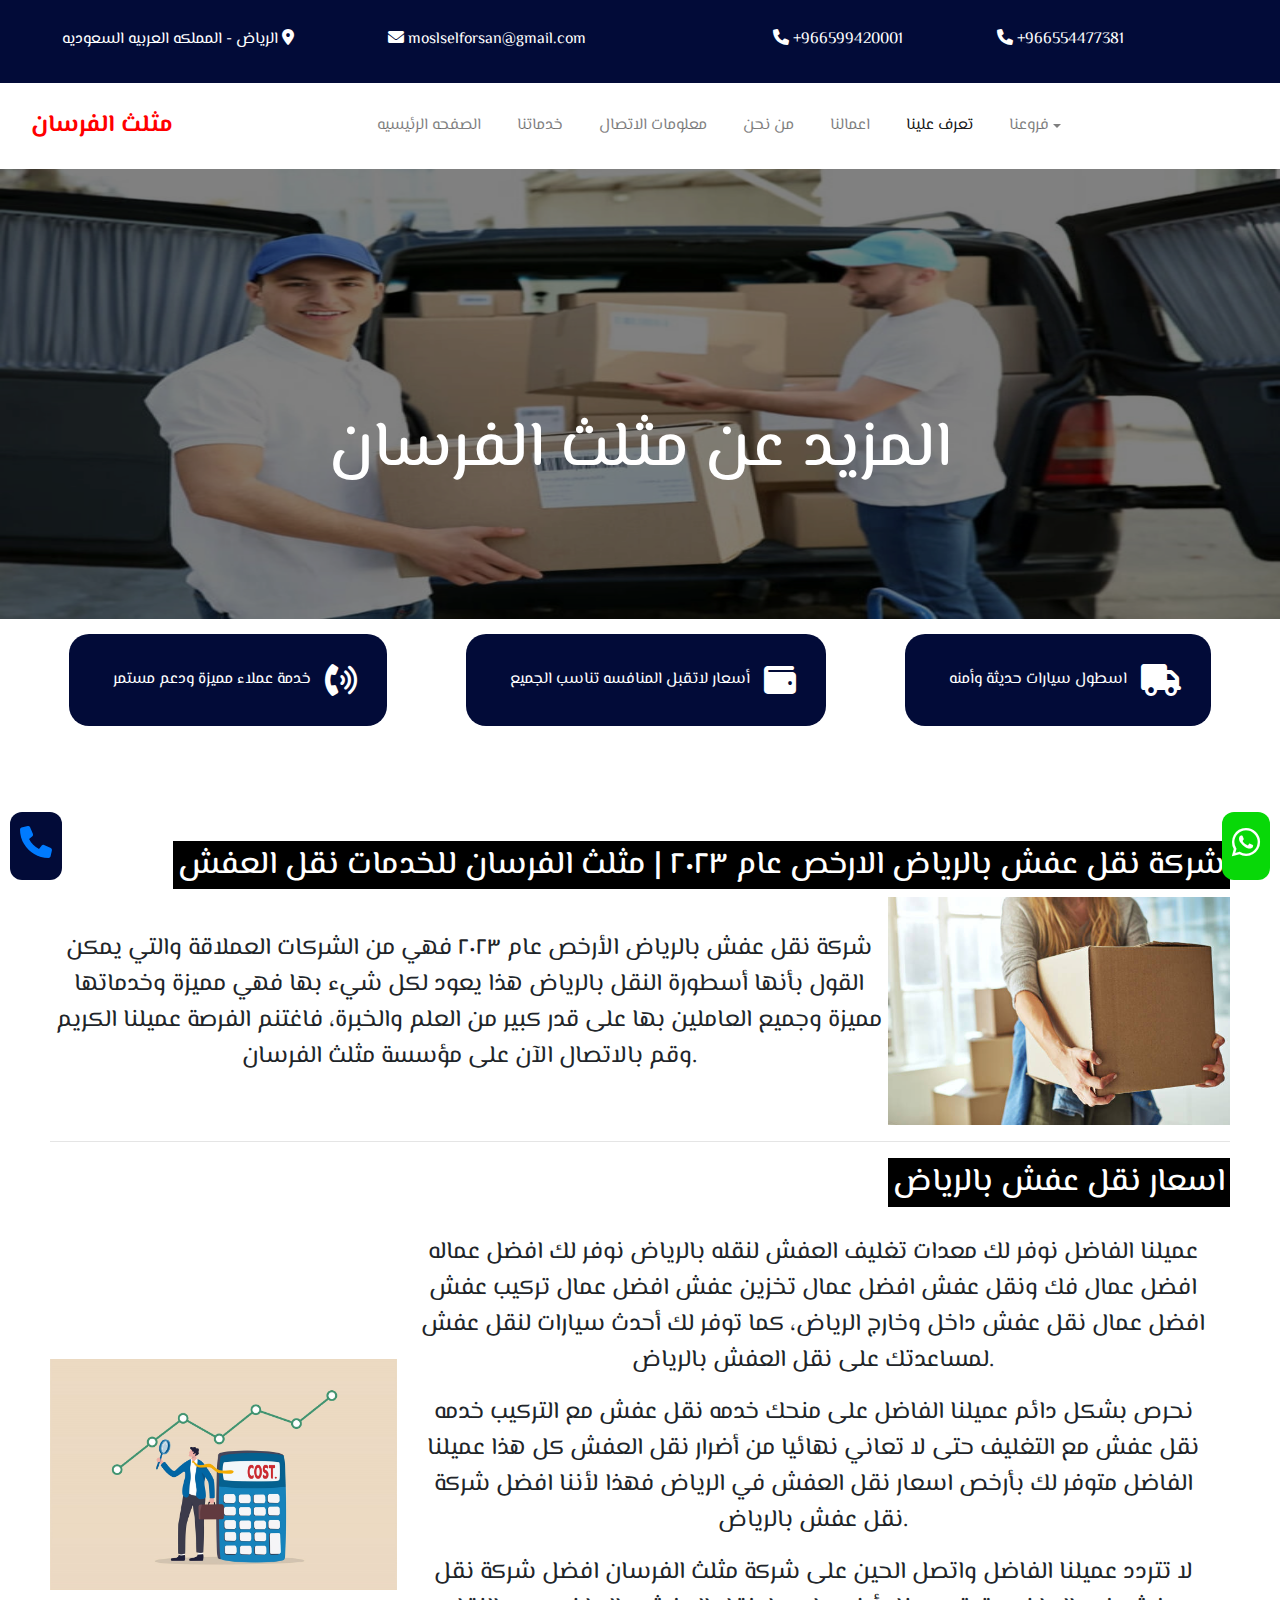
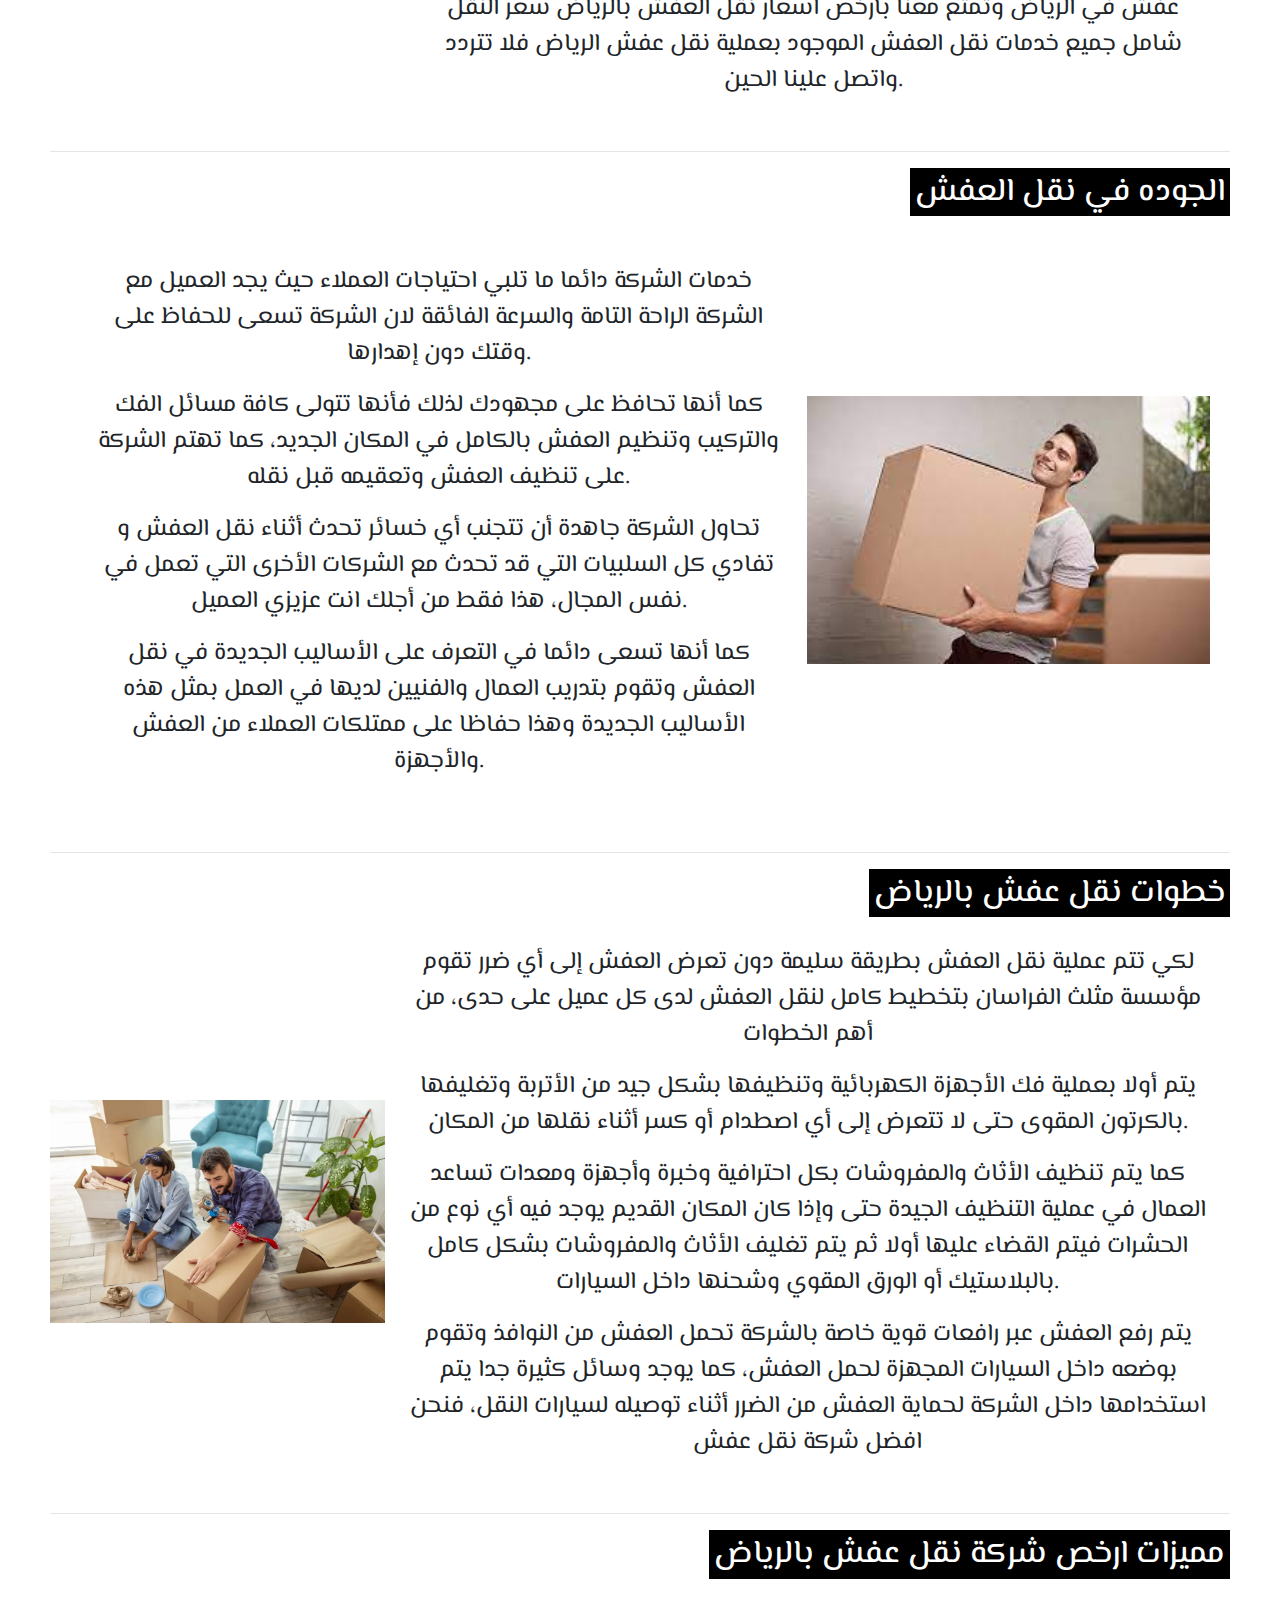
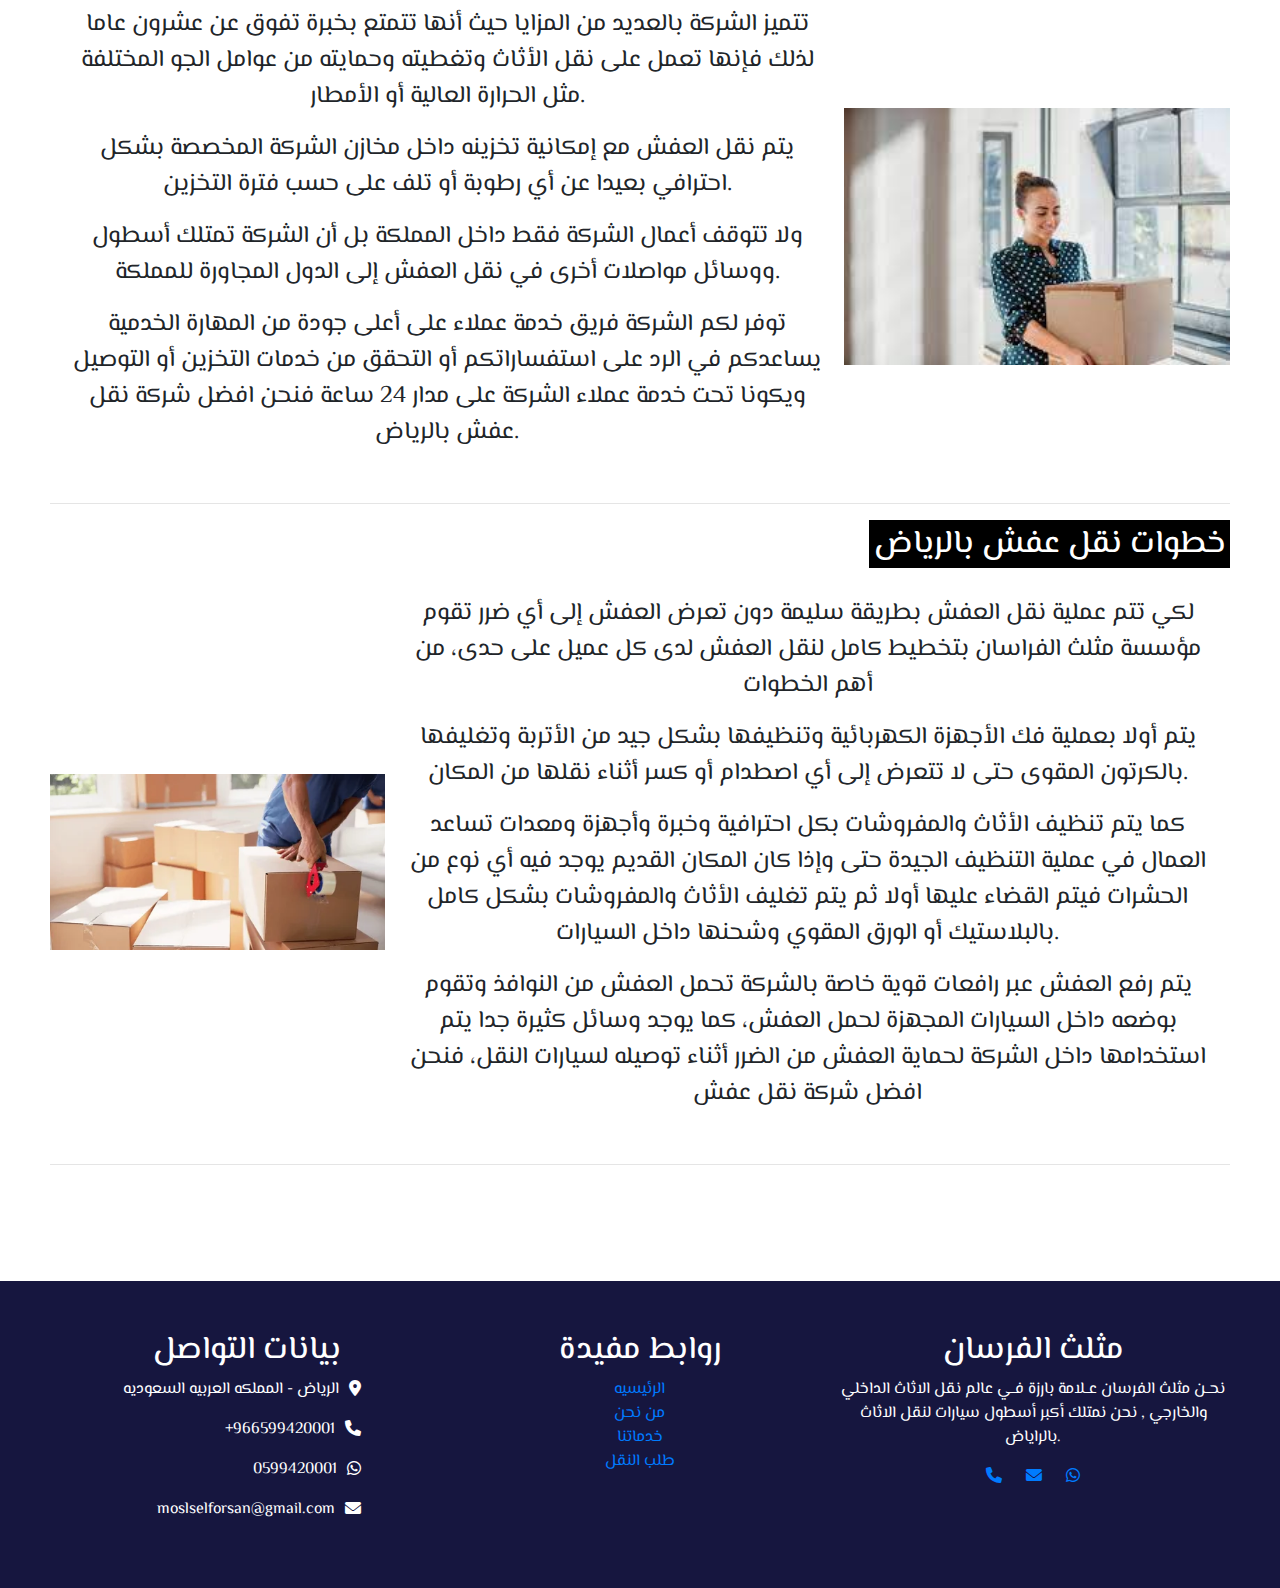
<file: more-information.html>
<!DOCTYPE html>
<html lang="en">
    <head>
        <meta charset="UTF-8">
        <meta name="viewport" content="width=device-width, initial-scale=1.0">
        <link rel="stylesheet" href="https://maxcdn.bootstrapcdn.com/bootstrap/4.5.2/css/bootstrap.min.css">
        <link rel="stylesheet" href="https://cdnjs.cloudflare.com/ajax/libs/font-awesome/5.14.0/css/all.min.css">
        <link rel="stylesheet" href="https://cdnjs.cloudflare.com/ajax/libs/font-awesome/6.0.0-beta3/css/all.min.css">
    
        <link rel="stylesheet" href="style.css">
        <link
        rel="stylesheet"
        href="https://cdnjs.cloudflare.com/ajax/libs/font-awesome/5.14.0/css/all.min.css"/>
        <title>من نحن </title>
    </head>
<body>


      <!-- container top  -->
      <div class="container-top">
        <p>
          الرياض - المملكه العربيه السعوديه
          <i class="fa-solid fa-location-dot"></i>
        </p>
        <p>
          <i class="fa-solid fa-envelope"></i>
          moslselforsan@gmail.com
        </p>
        <p>
          <p>          <i class="fa-solid fa-phone"></i>
            +966599420001</p>
          <p>          <i class="fa-solid fa-phone"></i>
            +966554477381</p>
        </p>
      </div>


      
        <!-- nav Bar  -->
        <div class="container-one">
          <nav class="navbar navbar-expand-lg navbar-light   ">
              <div class="container-fluid">
                  <a class="navbar-brand logo-text" href="#">
                      مثلث الفرسان
                  </a>
                  
                <button class="navbar-toggler" type="button" data-bs-toggle="collapse" data-bs-target="#navbarNavDropdown" aria-controls="navbarNavDropdown" aria-expanded="false" aria-label="Toggle navigation">
                  <span class="navbar-toggler-icon"></span>
                </button>
                <div class="collapse navbar-collapse" id="navbarNavDropdown">
                  <ul class="navbar-nav">
                    <li class="nav-item">
                      <a class="nav-link " aria-current="page" href="./index.html">الصفحه الرئيسيه</a>
                    </li>
                    <li class="nav-item">
                      <a class="nav-link" href="./service.html">خدماتنا</a>
                    </li>
                    <li class="nav-item">
                      <a class="nav-link" href="./contact.html">معلومات الاتصال </a>
                    </li>
                    <li class="nav-item">
                      <a class="nav-link " href="./whoUs.html"> من نحن </a>
                    </li>
                    <li class="nav-item">
                      <a class="nav-link" href="./media.html"> اعمالنا  </a>
                    </li>
                    <li class="nav-item">
                      <a class="nav-link active" href="./more-information.html">تعرف علينا </a>
                    </li>
                    <li class="nav-item dropdown">
                      <a class="nav-link dropdown-toggle" href="#" id="navbarDropdownMenuLink" role="button" data-bs-toggle="dropdown" aria-expanded="false">
                        فروعنا
                      </a>
                      <ul class="dropdown-menu" aria-labelledby="navbarDropdownMenuLink">
                        <li><a class="dropdown-item" href="#">جده</a></li>
                        <li><a class="dropdown-item" href="#">الطائف</a></li>
                        <li><a class="dropdown-item" href="#">الرياض </a></li>
                        <li><a class="dropdown-item" href="#">الدمام</a></li>
                      </ul>
                    </li>
                  </ul>
                </div>
              </div>
            </nav>
      </div>

        <!-- cover -->
        <div class="cover whous-cover ">
            <img src="./img/2.webp" alt="png">
            <h1>المزيد عن مثلث الفرسان </h1>
        </div>

<!--- about us-->


        <!-- container 3 -->
        <div class="container3" >
            <div class="item">
                <i class="fas fa-phone-volume"></i>
                <p>خدمة عملاء مميزة ودعم مستمر</p>
            </div>
            <div class="item">
                <i class="fas fa-wallet"></i>
                <p>أسعار لاتقبل المنافسه تناسب الجميع</p>
            </div>
            <div class="item">
                <i class="fas fa-truck"></i>
                <p>اسطول سيارات حديثة وأمنه</p>
            </div>

        </div>
        
        
        <!-- fixed whatsapp -->
        <div class="whatsapp-container">
          <div class="phone">
            <a href="tel:+966599420001" ><i class="fa-solid fa-phone"></i></a>
          </div>
          <div class="whatsapp">
            <a href="https://wa.me/+966599420001"><i class="fa-brands fa-whatsapp"></i></a>
          </div>
        </div>


        <div class="more-container">
            <div class="more1">
                <h2> شركة نقل عفش بالرياض الارخص عام ٢٠٢٣  | مثلث الفرسان للخدمات نقل العفش</h1>
                <div class="more-details">
                    <img src="./img/carry1.jpg" alt="">
                    <p >شركة نقل عفش بالرياض الأرخص عام ٢٠٢٣ فهي من الشركات العملاقة والتي يمكن القول بأنها أسطورة النقل  بالرياض هذا يعود لكل شيء بها فهي مميزة وخدماتها مميزة وجميع العاملين بها على قدر كبير من العلم والخبرة، فاغتنم الفرصة عميلنا الكريم وقم بالاتصال الآن على مؤسسة مثلث الفرسان.</p>
                </div>
            </div>
            <hr>
            <div class="more1">
                <h2> اسعار نقل عفش بالرياض </h1>
                <div class="more-details more-left">
                    <img src="./img/carry3.jpg" alt="">
                    <div class="more-details2">
                        <p>
                            عميلنا الفاضل نوفر لك معدات تغليف العفش لنقله بالرياض نوفر لك افضل عماله  افضل عمال فك ونقل عفش افضل عمال تخزين عفش افضل عمال تركيب عفش افضل عمال نقل عفش داخل وخارج الرياض، كما توفر لك أحدث سيارات لنقل عفش لمساعدتك على نقل العفش بالرياض.
                        </p>
                        <P>نحرص بشكل دائم عميلنا الفاضل على منحك خدمه نقل عفش مع التركيب خدمه نقل عفش مع التغليف حتى لا تعاني نهائيا من أضرار  نقل العفش كل هذا عميلنا الفاضل متوفر لك بأرخص اسعار نقل العفش في الرياض فهذا لأننا افضل شركة نقل عفش بالرياض.</P>
                        <P>لا تتردد عميلنا الفاضل واتصل الحين على شركة مثلث الفرسان افضل شركة نقل عفش في الرياض وتمتع معنا بأرخص اسعار نقل العفش بالرياض سعر النقل شامل جميع خدمات نقل العفش الموجود بعملية نقل عفش الرياض فلا تتردد واتصل علينا الحين.</P>
                    </div>
                </div>
            </div>
            <hr>
            <div class="more1">
                <h2>  الجوده في نقل العفش</h1>
                <div class="more-details more-details2">
                    <img src="./img/carry2.jpg" alt="">
                    <div class="more-details2">
                        <p>
                            خدمات الشركة دائما ما تلبي احتياجات العملاء حيث يجد العميل مع الشركة الراحة التامة والسرعة الفائقة لان الشركة تسعى للحفاظ على وقتك دون إهدارها.
                        </p>
                        <p>
                            كما أنها تحافظ على مجهودك لذلك فأنها تتولى كافة مسائل الفك والتركيب وتنظيم العفش بالكامل في المكان الجديد، كما تهتم الشركة على تنظيف العفش وتعقيمه قبل نقله.                    </p>
                        <p>
                            تحاول الشركة جاهدة أن تتجنب أي خسائر تحدث أثناء نقل العفش و تفادي كل السلبيات التي قد تحدث مع الشركات الأخرى التي تعمل في نفس المجال، هذا فقط من أجلك انت عزيزي العميل.                    </p>
                        <p>
                            كما أنها تسعى دائما في التعرف على الأساليب الجديدة في نقل العفش وتقوم بتدريب العمال والفنيين لديها في العمل بمثل هذه الأساليب الجديدة وهذا حفاظا على ممتلكات العملاء من العفش والأجهزة.                    </p>
                    </div>
                </div>
            </div>
            <hr>
            <div class="more1">
                <h2> خطوات نقل عفش بالرياض</h1>
                <div class="more-details more-left">
                    <img src="./img/carry4.webp" alt="">
                    <div class="more-details2">
                        
                            <p>لكي تتم عملية نقل العفش بطريقة سليمة دون تعرض العفش إلى أي ضرر تقوم مؤسسة مثلث الفراسان بتخطيط كامل لنقل العفش لدى كل عميل على حدى، من أهم الخطوات</p>
                            <p>يتم أولا بعملية فك الأجهزة الكهربائية وتنظيفها بشكل جيد من الأتربة وتغليفها بالكرتون المقوى حتى لا تتعرض إلى أي اصطدام أو كسر أثناء نقلها من المكان.</p>
                            <p>كما يتم تنظيف الأثاث والمفروشات بكل احترافية وخبرة وأجهزة ومعدات تساعد العمال في عملية التنظيف الجيدة حتى وإذا كان المكان القديم يوجد فيه أي نوع من الحشرات فيتم القضاء عليها أولا ثم يتم تغليف الأثاث والمفروشات بشكل كامل بالبلاستيك أو الورق المقوي وشحنها داخل السيارات.</p>
                            <p>يتم رفع العفش عبر رافعات قوية خاصة بالشركة تحمل العفش من النوافذ وتقوم بوضعه داخل السيارات المجهزة لحمل العفش، كما يوجد وسائل كثيرة جدا يتم استخدامها داخل الشركة لحماية العفش من الضرر أثناء توصيله لسيارات النقل، فنحن افضل شركة نقل عفش </p>
                        
                    </div>
                </div>
            </div>
            <hr>
            <div class="more1">
                <h2>مميزات ارخص شركة نقل عفش بالرياض</h1>
                <div class="more-details ">
                    <img src="./img/carry5.jpg" alt="">
                    <div class="more-details2 ">
                        <P>تتميز الشركة بالعديد من المزايا حيث أنها تتمتع بخبرة تفوق عن عشرون عاما لذلك فإنها تعمل على نقل الأثاث وتغطيته وحمايته من عوامل الجو المختلفة مثل الحرارة العالية أو الأمطار.</P>
                        <P>يتم نقل العفش مع إمكانية تخزينه داخل مخازن الشركة المخصصة بشكل احترافي بعيدا عن أي رطوبة أو تلف على حسب فترة التخزين.                        </P>
                        <P>ولا تتوقف أعمال الشركة فقط داخل المملكة بل أن الشركة تمتلك أسطول ووسائل مواصلات أخرى في نقل العفش إلى الدول المجاورة للمملكة.                        </P>
                        <P>توفر لكم الشركة فريق خدمة عملاء على أعلى جودة من المهارة الخدمية يساعدكم في الرد على استفساراتكم أو التحقق من خدمات التخزين أو التوصيل ويكونا تحت خدمة عملاء الشركة على مدار 24 ساعة فنحن افضل شركة نقل عفش بالرياض.                        </P>
                    </div>
                </div>
            </div>
            <hr>
            <div class="more1">
                <h2> خطوات نقل عفش بالرياض</h1>
                <div class="more-details more-left">
                    <img src="./img/carry6.webp" alt="">
                    <div class="more-details2">
                        
                            <p>لكي تتم عملية نقل العفش بطريقة سليمة دون تعرض العفش إلى أي ضرر تقوم مؤسسة مثلث الفراسان بتخطيط كامل لنقل العفش لدى كل عميل على حدى، من أهم الخطوات</p>
                            <p>يتم أولا بعملية فك الأجهزة الكهربائية وتنظيفها بشكل جيد من الأتربة وتغليفها بالكرتون المقوى حتى لا تتعرض إلى أي اصطدام أو كسر أثناء نقلها من المكان.</p>
                            <p>كما يتم تنظيف الأثاث والمفروشات بكل احترافية وخبرة وأجهزة ومعدات تساعد العمال في عملية التنظيف الجيدة حتى وإذا كان المكان القديم يوجد فيه أي نوع من الحشرات فيتم القضاء عليها أولا ثم يتم تغليف الأثاث والمفروشات بشكل كامل بالبلاستيك أو الورق المقوي وشحنها داخل السيارات.</p>
                            <p>يتم رفع العفش عبر رافعات قوية خاصة بالشركة تحمل العفش من النوافذ وتقوم بوضعه داخل السيارات المجهزة لحمل العفش، كما يوجد وسائل كثيرة جدا يتم استخدامها داخل الشركة لحماية العفش من الضرر أثناء توصيله لسيارات النقل، فنحن افضل شركة نقل عفش </p>
                        
                    </div>
                </div>
            </div>
            <hr>

        </div>


        <!-- footer -->
        <footer>
          <div class="information">
            <h2>بيانات التواصل </h2>
            <div class="info-item">
              <i class="fa-solid fa-location-dot"></i>
              <p>الرياض - المملكه العربيه السعوديه</p>
            </div>
            <div class="info-item">
              <i class="fa-solid fa-phone "></i>
              <p> +966599420001</p>
            </div>
            <div class="info-item">
              <i class="fa-brands fa-whatsapp"></i>
              <p>0599420001</p>
            </div>
            <div class="info-item">
              <i class="fa-solid fa-envelope"></i>
              <p>moslselforsan@gmail.com </p>
            </div>
          </div>
          <div class="links">
            <h2>روابط مفيدة</h2>
            <a href="./index.html">الرئيسيه</a>
            <a href="./whoUs.html">من نحن</a>
            <a href="./service.html">خدماتنا</a>
            <a href="./contact.html">طلب النقل</a>
          </div>
          <div class="details-footer">
            <h2>مثلث الفرسان</h2>
            <p>
              نحــن مثلث الفرسان عــلامة بارزة فــي عالم نقل الاثاث الداخلي والخارجي , نحن نمتلك أكبر أسطول سيارات لنقل الاثاث بالراياض.
            </p>
            <a href="tel:+966599420001" ><i class="fa-solid fa-phone"></i></a>
            <a href="mailto:moslselforsan@gmail.com"><i class="fa-solid fa-envelope"></i></a>
            <a href="https://wa.me/+966599420001"><i class="fa-brands fa-whatsapp"></i></a>
          </div>
        </footer>



        <script src="https://code.jquery.com/jquery-3.6.0.min.js"></script>
        <script src="https://cdnjs.cloudflare.com/ajax/libs/popper.js/2.10.2/umd/popper.min.js"></script>
        <script src="https://maxcdn.bootstrapcdn.com/bootstrap/4.5.2/js/bootstrap.min.js"></script>
        <script src="https://cdnjs.cloudflare.com/ajax/libs/bootstrap/5.3.1/js/bootstrap.min.js" integrity="sha512-fHY2UiQlipUq0dEabSM4s+phmn+bcxSYzXP4vAXItBvBHU7zAM/mkhCZjtBEIJexhOMzZbgFlPLuErlJF2b+0g==" crossorigin="anonymous" referrerpolicy="no-referrer"></script>
        <script src="./script.js" defer></script>
    
</body>
</html>
</file>
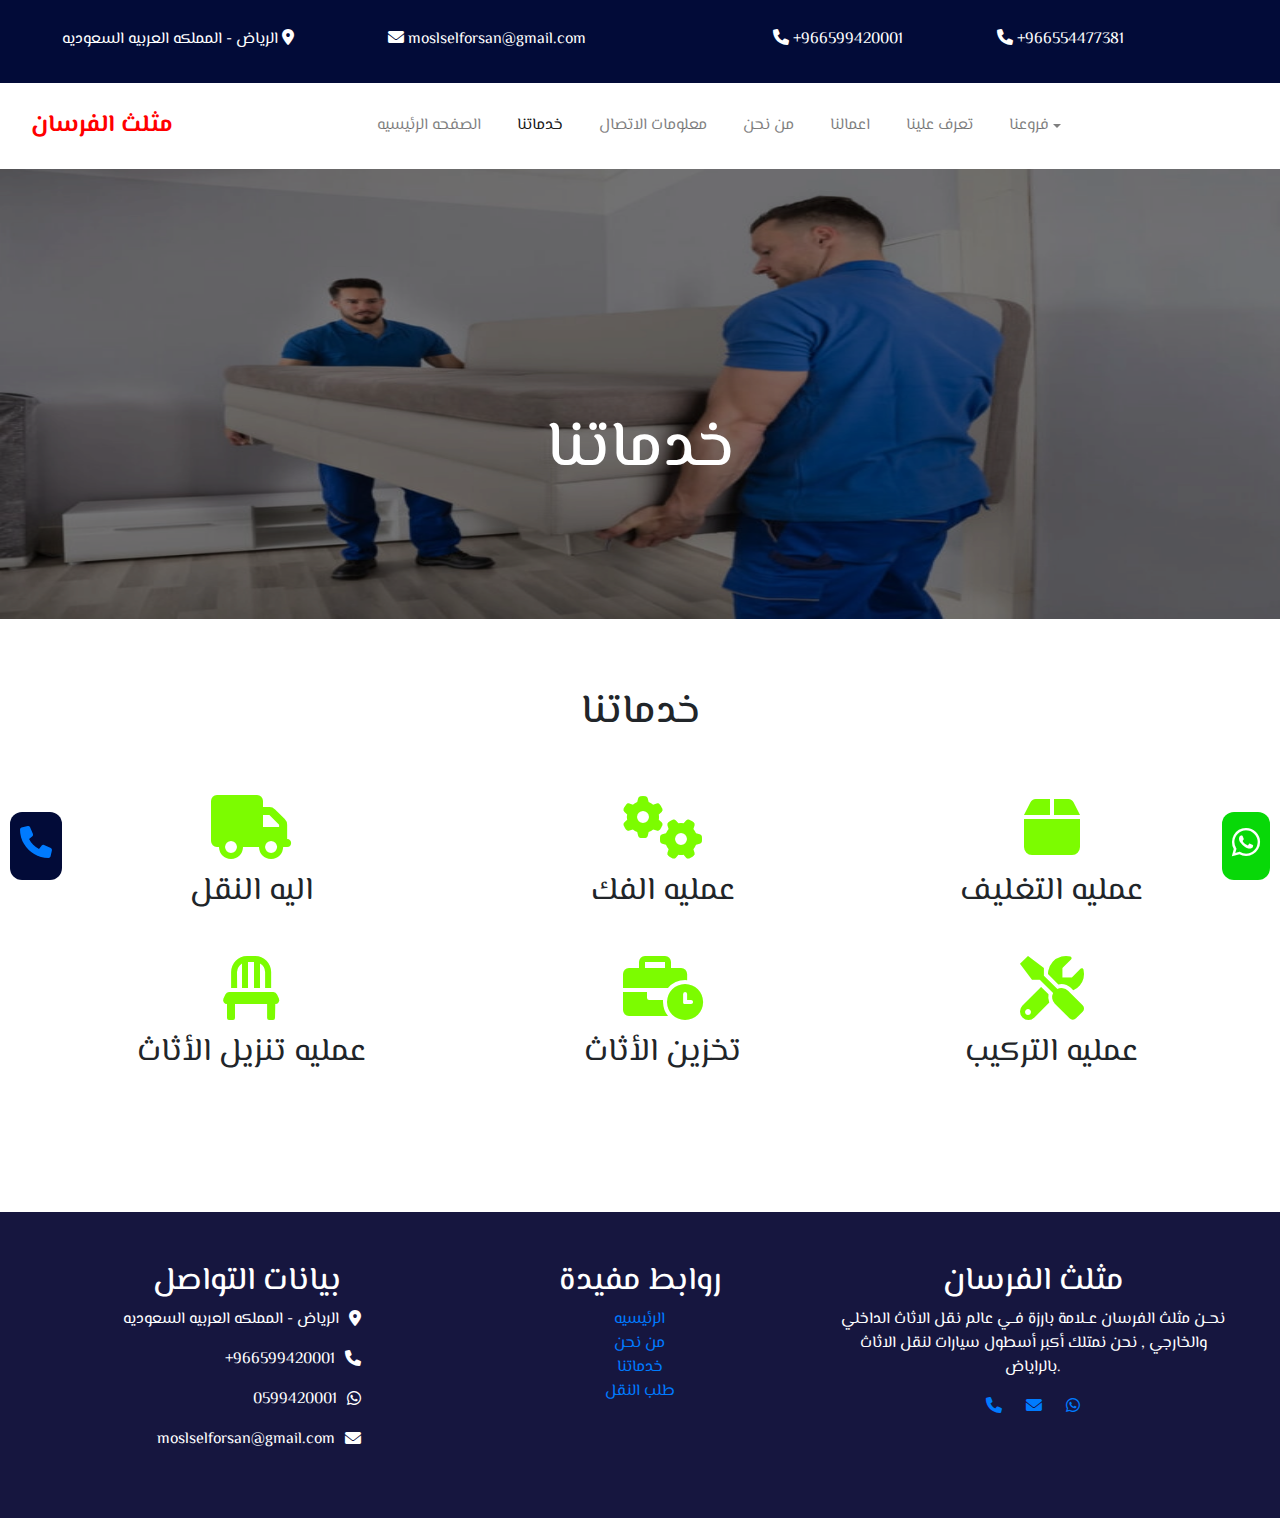
<file: service.html>
<!DOCTYPE html>
<html lang="en">
    <head>
        <meta charset="UTF-8">
        <meta name="viewport" content="width=device-width, initial-scale=1.0">
        <link rel="stylesheet" href="https://maxcdn.bootstrapcdn.com/bootstrap/4.5.2/css/bootstrap.min.css">
        <link rel="stylesheet" href="https://cdnjs.cloudflare.com/ajax/libs/font-awesome/5.14.0/css/all.min.css">
        <link rel="stylesheet" href="https://cdnjs.cloudflare.com/ajax/libs/font-awesome/6.0.0-beta3/css/all.min.css">
    
        <link rel="stylesheet" href="style.css">
    
        <link
        rel="stylesheet"
        href="https://cdnjs.cloudflare.com/ajax/libs/font-awesome/5.14.0/css/all.min.css"/>
        <title>خدماتنا</title>
    </head>
<body>


      <!-- container top  -->
      <div class="container-top">
        <p>
          الرياض - المملكه العربيه السعوديه
          <i class="fa-solid fa-location-dot"></i>
        </p>
        <p>
          <i class="fa-solid fa-envelope"></i>
          moslselforsan@gmail.com
        </p>
        <p>
          <p>          <i class="fa-solid fa-phone"></i>
            +966599420001</p>
          <p>          <i class="fa-solid fa-phone"></i>
            +966554477381</p>
        </p>
      </div>


      
        <!-- nav Bar  -->
        <div class="container-one">
          <nav class="navbar navbar-expand-lg navbar-light   ">
              <div class="container-fluid">
                  <a class="navbar-brand logo-text" href="#">
                      مثلث الفرسان
                  </a>
                  
                <button class="navbar-toggler" type="button" data-bs-toggle="collapse" data-bs-target="#navbarNavDropdown" aria-controls="navbarNavDropdown" aria-expanded="false" aria-label="Toggle navigation">
                  <span class="navbar-toggler-icon"></span>
                </button>
                <div class="collapse navbar-collapse" id="navbarNavDropdown">
                  <ul class="navbar-nav">
                    <li class="nav-item">
                      <a class="nav-link " aria-current="page" href="./index.html">الصفحه الرئيسيه</a>
                    </li>
                    <li class="nav-item">
                      <a class="nav-link active" href="./service.html">خدماتنا</a>
                    </li>
                    <li class="nav-item">
                      <a class="nav-link" href="./contact.html">معلومات الاتصال </a>
                    </li>
                    <li class="nav-item">
                      <a class="nav-link" href="./whoUs.html"> من نحن </a>
                    </li>
                    <li class="nav-item">
                      <a class="nav-link" href="./media.html"> اعمالنا  </a>
                    </li>
                    <li class="nav-item">
                      <a class="nav-link" href="./more-information.html">تعرف علينا </a>
                    </li>
                    <li class="nav-item dropdown">
                      <a class="nav-link dropdown-toggle" href="#" id="navbarDropdownMenuLink" role="button" data-bs-toggle="dropdown" aria-expanded="false">
                        فروعنا
                      </a>
                      <ul class="dropdown-menu" aria-labelledby="navbarDropdownMenuLink">
                        <li><a class="dropdown-item" href="#">جده</a></li>
                        <li><a class="dropdown-item" href="#">الطائف</a></li>
                        <li><a class="dropdown-item" href="#">الرياض </a></li>
                        <li><a class="dropdown-item" href="#">الدمام</a></li>
                      </ul>
                    </li>
                  </ul>
                </div>
              </div>
            </nav>
      </div>

        <!-- cover -->
        <div class="cover">
            <img src="./img/1.webp" alt="png">
            <h1>خدماتنا</h1>
        </div>

        <!-- service-icon -->
        <div class="service">
            <h1>خدماتنا</h1>
            <div class="service-items">
                <div class="service-item">
                    <i class="fa-solid fa-truck"></i>
                    <P>اليه النقل </P>
                </div>
                <div class="service-item">
                    <i class="fa-solid fa-gears"></i>
                    <P>عمليه الفك  </P>
                </div>
                <div class="service-item">
                    <i class="fa-solid fa-box"></i>
                    <P>عمليه التغليف</P>
                </div>
                <div class="service-item">
                    <i class="fa-solid fa-chair"></i>
                    <P> عمليه تنزيل الأثاث</P>
                </div>
                <div class="service-item">
                    <i class="fa-solid fa-business-time"></i>
                    <P>تخزين الأثاث</P>
                </div>
                <div class="service-item">
                    <i class="fa-solid fa-screwdriver-wrench"></i>
                    <P>عمليه التركيب</P>
                </div>
            </div>
        </div>

        <!-- fixed whatsapp -->
        <div class="whatsapp-container">
          <div class="phone">
            <a href="tel:+966599420001" ><i class="fa-solid fa-phone"></i></a>
          </div>
          <div class="whatsapp">
            <a href="https://wa.me/+966599420001"><i class="fa-brands fa-whatsapp"></i></a>
          </div>
        </div>

        <!-- footer -->
        <footer>
          <div class="information">
            <h2>بيانات التواصل </h2>
            <div class="info-item">
              <i class="fa-solid fa-location-dot"></i>
              <p>الرياض - المملكه العربيه السعوديه</p>
            </div>
            <div class="info-item">
              <i class="fa-solid fa-phone "></i>
              <p> +966599420001</p>
            </div>
            <div class="info-item">
              <i class="fa-brands fa-whatsapp"></i>
              <p>0599420001</p>
            </div>
            <div class="info-item">
              <i class="fa-solid fa-envelope"></i>
              <p>moslselforsan@gmail.com </p>
            </div>
          </div>
          <div class="links">
            <h2>روابط مفيدة</h2>
            <a href="./index.html">الرئيسيه</a>
            <a href="./whoUs.html">من نحن</a>
            <a href="./service.html">خدماتنا</a>
            <a href="./contact.html">طلب النقل</a>
          </div>
          <div class="details-footer">
            <h2>مثلث الفرسان</h2>
            <p>
              نحــن مثلث الفرسان عــلامة بارزة فــي عالم نقل الاثاث الداخلي والخارجي , نحن نمتلك أكبر أسطول سيارات لنقل الاثاث بالراياض.
            </p>
            <a href="tel:+966599420001" ><i class="fa-solid fa-phone"></i></a>
            <a href="mailto:moslselforsan@gmail.com"><i class="fa-solid fa-envelope"></i></a>
            <a href="https://wa.me/+966599420001"><i class="fa-brands fa-whatsapp"></i></a>
          </div>
        </footer>


        <script src="https://code.jquery.com/jquery-3.6.0.min.js"></script>
        <script src="https://cdnjs.cloudflare.com/ajax/libs/popper.js/2.10.2/umd/popper.min.js"></script>
        <script src="https://maxcdn.bootstrapcdn.com/bootstrap/4.5.2/js/bootstrap.min.js"></script>
        <script src="https://cdnjs.cloudflare.com/ajax/libs/bootstrap/5.3.1/js/bootstrap.min.js" integrity="sha512-fHY2UiQlipUq0dEabSM4s+phmn+bcxSYzXP4vAXItBvBHU7zAM/mkhCZjtBEIJexhOMzZbgFlPLuErlJF2b+0g==" crossorigin="anonymous" referrerpolicy="no-referrer"></script>
        <script src="./script.js" defer></script>
    


</body>
</html>
</file>
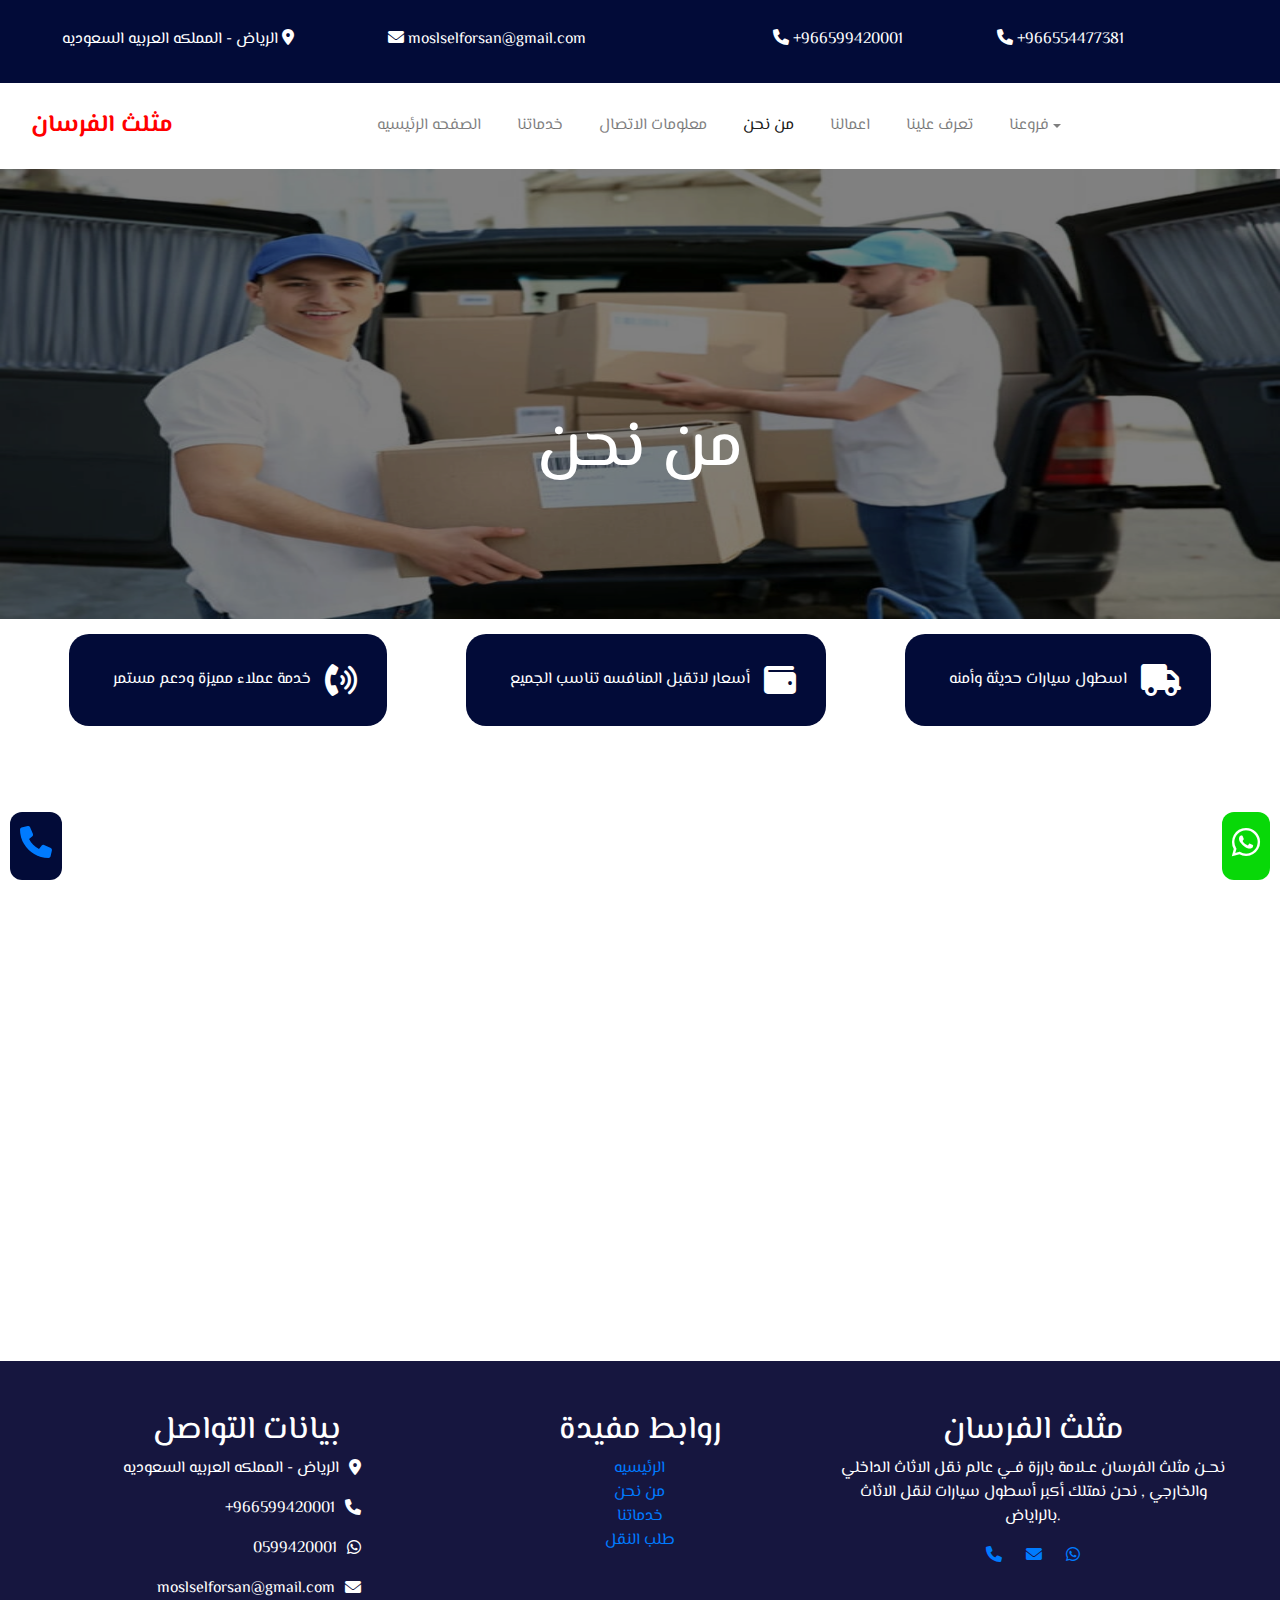
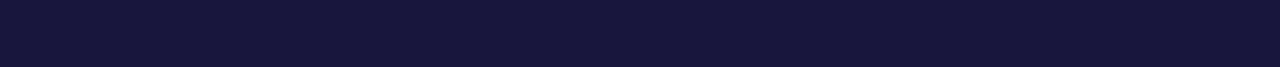
<file: whoUs.html>
<!DOCTYPE html>
<html lang="en">
    <head>
        <meta charset="UTF-8">
        <meta name="viewport" content="width=device-width, initial-scale=1.0">
        <link rel="stylesheet" href="https://maxcdn.bootstrapcdn.com/bootstrap/4.5.2/css/bootstrap.min.css">
        <link rel="stylesheet" href="https://cdnjs.cloudflare.com/ajax/libs/font-awesome/5.14.0/css/all.min.css">
        <link rel="stylesheet" href="https://cdnjs.cloudflare.com/ajax/libs/font-awesome/6.0.0-beta3/css/all.min.css">
    
        <link rel="stylesheet" href="style.css">
    
        <link
        rel="stylesheet"
        href="https://cdnjs.cloudflare.com/ajax/libs/font-awesome/5.14.0/css/all.min.css"/>
        <title>من نحن </title>
    </head>
<body>


      <!-- container top  -->
      <div class="container-top">
        <p>
          الرياض - المملكه العربيه السعوديه
          <i class="fa-solid fa-location-dot"></i>
        </p>
        <p>
          <i class="fa-solid fa-envelope"></i>
          moslselforsan@gmail.com
        </p>
        <p>
          <p>          <i class="fa-solid fa-phone"></i>
            +966599420001</p>
          <p>          <i class="fa-solid fa-phone"></i>
            +966554477381</p>
        </p>
      </div>


      
        <!-- nav Bar  -->
        <div class="container-one">
          <nav class="navbar navbar-expand-lg navbar-light   ">
              <div class="container-fluid">
                  <a class="navbar-brand logo-text" href="#">
                      مثلث الفرسان
                  </a>
                  
                <button class="navbar-toggler" type="button" data-bs-toggle="collapse" data-bs-target="#navbarNavDropdown" aria-controls="navbarNavDropdown" aria-expanded="false" aria-label="Toggle navigation">
                  <span class="navbar-toggler-icon"></span>
                </button>
                <div class="collapse navbar-collapse" id="navbarNavDropdown">
                  <ul class="navbar-nav">
                    <li class="nav-item">
                      <a class="nav-link " aria-current="page" href="./index.html">الصفحه الرئيسيه</a>
                    </li>
                    <li class="nav-item">
                      <a class="nav-link" href="./service.html">خدماتنا</a>
                    </li>
                    <li class="nav-item">
                      <a class="nav-link" href="./contact.html">معلومات الاتصال </a>
                    </li>
                    <li class="nav-item">
                      <a class="nav-link active" href="./whoUs.html"> من نحن </a>
                    </li>
                    <li class="nav-item">
                      <a class="nav-link" href="./media.html"> اعمالنا  </a>
                    </li>
                    <li class="nav-item">
                      <a class="nav-link" href="./more-information.html">تعرف علينا </a>
                    </li>
                    <li class="nav-item dropdown">
                      <a class="nav-link dropdown-toggle" href="#" id="navbarDropdownMenuLink" role="button" data-bs-toggle="dropdown" aria-expanded="false">
                        فروعنا
                      </a>
                      <ul class="dropdown-menu" aria-labelledby="navbarDropdownMenuLink">
                        <li><a class="dropdown-item" href="#">جده</a></li>
                        <li><a class="dropdown-item" href="#">الطائف</a></li>
                        <li><a class="dropdown-item" href="#">الرياض </a></li>
                        <li><a class="dropdown-item" href="#">الدمام</a></li>
                      </ul>
                    </li>
                  </ul>
                </div>
              </div>
            </nav>
      </div>

        <!-- cover -->
        <div class="cover whous-cover ">
            <img src="./img/2.webp" alt="png">
            <h1>من نحن</h1>
        </div>

<!--- about us-->


        <!-- container 3 -->
        <div class="container3" >
            <div class="item">
                <i class="fas fa-phone-volume"></i>
                <p>خدمة عملاء مميزة ودعم مستمر</p>
            </div>
            <div class="item">
                <i class="fas fa-wallet"></i>
                <p>أسعار لاتقبل المنافسه تناسب الجميع</p>
            </div>
            <div class="item">
                <i class="fas fa-truck"></i>
                <p>اسطول سيارات حديثة وأمنه</p>
            </div>

        </div>
        

        <!-- container 4 -->
        <div class="container4 whous-container" id="container4">
            <img src="./img/img3.jpg" alt="png" />
            <div class="whoUs">
              <P>
                <span>لماذا تختار مثلث الفرسان؟</span> <br>
                انجاز الفرسان هى من شركات نقل الاثاث فك وتغليف ونقل وتركيب الاثاث بعمالة فنية مختصصة فى نقل الاثاث، حيث تم تأسيسها منذ 12 سنة. تقوم الشركة بكافة الخدمات الخاصة بأعمال النقل، كما توفر المعدات اللازمة للحفاظ على سلامة العفش والاثاث والأجهزة الكهربائية بجميع أنواعها. فك وتركيب جميع انواع الاثاث ( الستائر – التكييف – النجف – الاجهزة الكهربائية – غرف النوم بجميع انواعها – المطابخ بجميع انواعها ) بمعنى اشمل فك وتركيب وتغليف محتويات المنزل بالكامل .
              </P>
            </div>
            <div class="whoUs-mob">
              <h1> لماذا تختار مثلث الفرسان ؟</h1>
              <a href="#" target="_blank" > المزيد</a>
            </div>
        </div>
        
        <!-- fixed whatsapp -->
        <div class="whatsapp-container">
          <div class="phone">
            <a href="tel:+966599420001" ><i class="fa-solid fa-phone"></i></a>
          </div>
          <div class="whatsapp">
            <a href="https://wa.me/+966599420001"><i class="fa-brands fa-whatsapp"></i></a>
          </div>
        </div>


        <!-- footer -->
        <footer>
          <div class="information">
            <h2>بيانات التواصل </h2>
            <div class="info-item">
              <i class="fa-solid fa-location-dot"></i>
              <p>الرياض - المملكه العربيه السعوديه</p>
            </div>
            <div class="info-item">
              <i class="fa-solid fa-phone "></i>
              <p> +966599420001</p>
            </div>
            <div class="info-item">
              <i class="fa-brands fa-whatsapp"></i>
              <p>0599420001</p>
            </div>
            <div class="info-item">
              <i class="fa-solid fa-envelope"></i>
              <p>moslselforsan@gmail.com </p>
            </div>
          </div>
          <div class="links">
            <h2>روابط مفيدة</h2>
            <a href="./index.html">الرئيسيه</a>
            <a href="./whoUs.html">من نحن</a>
            <a href="./service.html">خدماتنا</a>
            <a href="./contact.html">طلب النقل</a>
          </div>
          <div class="details-footer">
            <h2>مثلث الفرسان</h2>
            <p>
              نحــن مثلث الفرسان عــلامة بارزة فــي عالم نقل الاثاث الداخلي والخارجي , نحن نمتلك أكبر أسطول سيارات لنقل الاثاث بالراياض.
            </p>
            <a href="tel:+966599420001" ><i class="fa-solid fa-phone"></i></a>
            <a href="mailto:moslselforsan@gmail.com"><i class="fa-solid fa-envelope"></i></a>
            <a href="https://wa.me/+966599420001"><i class="fa-brands fa-whatsapp"></i></a>
          </div>
        </footer>



          <script src="https://code.jquery.com/jquery-3.6.0.min.js"></script>
          <script src="https://cdnjs.cloudflare.com/ajax/libs/popper.js/2.10.2/umd/popper.min.js"></script>
          <script src="https://maxcdn.bootstrapcdn.com/bootstrap/4.5.2/js/bootstrap.min.js"></script>
          <script src="https://cdnjs.cloudflare.com/ajax/libs/bootstrap/5.3.1/js/bootstrap.min.js" integrity="sha512-fHY2UiQlipUq0dEabSM4s+phmn+bcxSYzXP4vAXItBvBHU7zAM/mkhCZjtBEIJexhOMzZbgFlPLuErlJF2b+0g==" crossorigin="anonymous" referrerpolicy="no-referrer"></script>
          <script src="./script.js" defer></script>

</body>
</html>
</file>
<file: style.css>
@import url('https://fonts.googleapis.com/css2?family=Dancing+Script:wght@700&family=El+Messiri:wght@500;600;700&family=Orbitron:wght@900&family=Poppins:wght@400;600&family=Teko:wght@500;600;700&display=swap');

*{
    box-sizing: border-box;
}
body{
    margin: 0;
    font-family: 'El Messiri', sans-serif;
}
a{
    text-decoration: none;
}


/* container top */
.container-top{
    display: flex;
    padding: 15px;
    color: white;
    background-color: #020b38;
    justify-content: space-around;
}
.container-top p {
    margin-top: 13px;
}
@media (max-width :768px ) {
    .container-top{
        flex-direction: column;
    }
    .container-top p {
        margin-top: 0;
    }
  }

.whatsapp-container{
    position: fixed;
    bottom: 20px; /* Adjust this value as needed to control the vertical placement */
    display: flex;
    justify-content: space-between;
    align-items: center;
    width: 100%;
}
.whatsapp-container .phone{
    background-color: #020b38;
    padding: 10px;
    font-size: 2rem;
    margin: 0 10px;
    border-radius: 12px;
    z-index: 99;
}
.whatsapp-container .whatsapp{
    background-color: #08d808;
    padding: 10px;
    font-size: 2rem;
    margin: 0 10px;
    border-radius: 12px;
    z-index: 99;
}
.whatsapp i{
    color: white;
    
}

/* nav bar */
.carousel-item p{
    position: absolute;
    top: 50%;
    left: 50%;
    transform: translate(-50%, -50%);
    color: white;
    text-align: center;
    font-size: 2rem;
    animation: moving-1 4s ;
}
@keyframes moving-1 {
    0% {
        transform: translate(-50%, -212%);
    }
    50%{
        transform: translate(-50%, -50%);
    }
    100%{
        transform: translate(-50%, -50%);
    }
}



.darken-img {
    position: relative;
    filter: brightness(0.5);
}

.darken-img::before{
    content: "";
    position: absolute;
    top: 0;
    left: 0;
    width: 100%;
    height: 100%;
    background-color: rgba(0, 0, 0, 0.5); 
    z-index: 1;
    pointer-events: none;
}

.navbar-collapse{
    display: flex;
    justify-content: space-evenly;
}
.container-one nav .container-fluid {
    height: 70px;
}
nav{
    background-color: rgba(247, 242, 242, 0) !important;
}
.logo-text{
    font-weight: bold;
    transition: transform 3s;
    animation: moving 6s infinite;
    color: red !important;
    font-size: 1.5rem !important;

}
.container-fluid a{
    display: flex;
    align-items: center;
    height: 100%;
}

.navbar-nav li {
    margin-left: 10px;
    margin-right: 10px;
}
.navbar-nav ul {
    align-items: center;
}

@keyframes moving {
    0% {
        transform : translateX(-5%);
    }
    50%{
        transform: translateX(20%);
    }
    100%{
        transform:translateX(-5%)
    }
}


/* sidebar */
.sideBar-container{
    width: 100%;
    height: 50vh;
}
.carousel-item{
    height: 100%;
}
.carousel-item img{
    position: center center;
    height: 80vh;
}
.carousel-item img , .carousel , .carousel-inner {
    width: 100% ; 
    height: 100%;  
}
.carousel-control-prev , .carousel-control-next {
    outline: none;
    border: none;
    background-color: transparent;
} 

/* container 3  */
.container3{
    padding: 15px 30px;
    display: flex;
    justify-content: space-around;
    align-items: center;
}
.container3 .item {
    background-color: #020b38;
    padding: 30px;
    border-radius: 20px;
    cursor: pointer;
    display: flex;
    align-items: center;
    flex-direction: row-reverse;
    animation: opacity 4s ;
}
.container3 .item p {
    margin-left:.4em ;
    color:#fff!important;
    transition: all ease-in-out  0s, transform linear 0.9s;
    margin: 2px 14px ;

}
.container3 .item:hover{
    background-color: #bf7823;
}

.item i{
    font-size: xx-large;
    color: white;
}

/* container 4 */

.container4 {
    display: flex;
    justify-content: space-between;
    padding: 20px 50px;
    text-align: end;
    opacity: 0;
    transition: opacity 1s ease , transform 1s ease;
}
.whoUs{
display: flex;
    flex-direction: column;
    align-items: flex-end;
    justify-content: flex-end;
}
.whoUs button a{
    color: white;
    
}
.whoUs span{
    font-size: 3rem;
    font-weight: 900;
}
.whoUs p{
    font-size: 20px;
    padding: 22px;

}
.container4 img{
    max-height :60vh !important;
    min-width: auto !important;;
}
.show-content {
    opacity: 1;
    transform: translateY(40px);
}
.whoUs-mob{
    display: none;
}


/* vedio */

/* Add this CSS to your style.css or in a <style> tag in the <head> section */
.video-container {
    position: relative;
    width: 100%;
    height: 70vh; /* Set the height to 70vh */

    margin-top: 100px;
  }
  
  /* Style for the video element */
  .video-container video {
    width: 100%;
    height: 100%; /* The video takes up the entire height of the container */
    object-fit: cover; /* Maintain aspect ratio and cover the container */
  }

  @media (max-width :768px ) {
    .video-container{
        height: 45vh;
    }
  }
  

  

/*   container5  */

.container5{
    padding: 100px 40px;
    width: 100%;
    display: grid;
    grid-template-columns: repeat( 3 , 1fr);
    gap: 40px;
    overflow: none;
    transition: all 2s ease ;
    animation: motionY 2s;
}
 .card-item{
    text-align: center;
    box-shadow: 2px 2px 12px 4px #8ac5cd;
    overflow: none;
    display: flex;
    flex-direction: column;
    justify-content: space-between;

}

 .card-item p{
    transition: all 3s ease ;
}
#paragraph , #paragraph1 , #paragraph2 {
    display: none;
}


 .card-item i {
    font-size:3rem ;
    padding: 1rem;
}

 .card-item button{
    width: 100%;
    padding: 10px;
    border-radius: 3px;    
    font-size: 20px;
    font-weight: bolder;
    color: white;
    background-color: rgb(2 11 56);
    outline: none;
    border: none;
}
.card-item a {
    color: white;
    text-decoration: none;
    outline: none;
}
 .card-item button:hover{
    cursor: pointer;
    background-color: rgb(0 41 247);

}
 .card-item button:hover i {
    color: blue !important;
}


/* container 6 */
.container6{
    margin: 20px 43px;
    background: #16163F;
    display: flex;
    flex-direction: row-reverse;
    color: white;
    justify-content: space-between;
    border-top-right-radius: 30px;
    border-bottom-right-radius: 30px;
    border-bottom-left-radius: 30px;
    border: none;
    transition: all 2s ease ;
    animation: motionX 2s;
}
.container6 .element{
    display: flex;
    flex-direction: column;
    align-items: flex-end;
    padding: 2.5rem;
}
.container6 button{
    border-bottom-left-radius: 30px;
    border: none;
    outline: none;
}


/* container7 */

.container7{
    padding: 100px 50px;
    align-items: center;
    display: flex;
    flex-direction: column;
}
.container7 .steps{
    display: grid;
    grid-template-columns: repeat(4 ,1fr);
    justify-items: center;
    justify-content: space-evenly;
    align-items: start;
    gap: 10px;
}
.container7 h1{
    padding: 1rem 0 4rem;
}
.steps .card-item{
height: 345px;
justify-content: space-around !important;
animation: scale 3s ;
}
.steps .card-item p{
    background-color: #16163f;
    color: white;
    padding: 15px;
}
.steps .card-item i{
    font-size: 3rem;
    padding: 2rem;
    color: #3F51B5;
}

/* media */


.media-img{
    display: grid;
    grid-template-columns: repeat(4 , 1fr);
}
.media .media-item{
    margin: 15px;
    box-shadow: 1px 1px 5px 0px #020b38 ;
    overflow: hidden;
}
.media-img img{
    width: 100%;
    height: 100%;
    transition: all 4s ease;
}

.media .media-item:hover img{
    scale: 1.5;
}
.media .media-item{
    border-radius: 20px ;
}

@media (max-width : 768px) {
    .media-img{
        grid-template-columns: repeat(2 , 1fr);
    }
}

/* map */
.container-map{
    text-align: center;
}
.container-map h1{
    padding: 50px;
}

/* footer */
footer {
    padding: 50px;
    background: #16163f;
    color: white;
    display: grid;
    grid-template-columns: repeat(3,1fr);
    justify-items: center;
    align-items: start;
    text-align: center;
}
footer .information .info-item{
    display: flex;
    flex-direction: row-reverse;
    justify-content: space-between;
    animation: motionX 3s ;
    justify-content: flex-start;
}

footer .information .info-item i {
text-align: center;
padding: 2px 10px;

}

footer .links{
    display: flex;
    flex-direction: column;
}

footer .details-footer a{
    padding: 5px 10px;
}

@media (max-width : 786px) {
    .carousel-item p{
        font-size: 1rem;
    }
    .navbar-collapse{
        z-index: 2;
        background: beige;
        border: none;
        border-radius: 14px;
    }

    .whatsapp-container{
        text-align: center;
        transform: translate(0px, 0px);
    }
    .whatsapp-container .phone{
        width: 50%;
        margin: 0;
        border-radius: 0;
    }
    .whatsapp-container .whatsapp{
        width: 50%;
        margin: 0;
        border-radius: 0;
    }

    /* container 3 */
    .container3{
        flex-direction: column;
    }
    .container3 .item{
        background-color: #bf7823;
        padding: 15px;
        border-radius: 20px;
        margin: 5px 0;
        width: 100%;
    }
    /* container 4 */
    .container4{
        display: flex;
        flex-direction: column;
        text-align: center;
    }
    .container4 .whoUs {
        display: none;
    }
    .container4 .whoUs-mob {
        display: block;
        background-color: #020b38;
        color: white;
        border-radius: 10px;
        padding-top: 10px;
        margin-top: 15px;
    }
    .container4 .whoUs-mob a{
        background: #e9ecef;
        width: 100%;
        display: block;
        border: none;
        padding: 15px;
        font-size: 1.3rem;
        text-decoration: none;
        border-bottom-right-radius: 7px;
        border-bottom-left-radius: 7px;
        color: #020b38;
    
    }
    .container4 .whoUs-mob a:hover{
        background: #d3d5d8;
    }
    .container4 .whoUs p{
        text-align: right;
    }
    .container4 .whoUs span{
        font-size: 2rem;
        text-align: center;
    }

    /* container 5 */
    .container5{
        grid-template-columns: 1fr;
        width: -webkit-fill-available;

    }
    /* container 6 */
    .container6{
        flex-direction: column;
    }
    .container6 button{
        padding: 25px;
    }

    /* container7 */
    .container7 .steps{
        grid-template-columns: 1fr;
    }
    .container7 h1{
        text-align: center;
    }


    /* footer */
    footer{
        grid-template-columns: 1fr;
    }
    footer .links{
        margin: 35px 0px;
    }
}

.show-content {
    opacity: 1;
    transform: translateY(40px);
}


@keyframes opacity {
    0%   {opacity : 0;}
    50% {opacity: .5;}
    100% {opacity: 1;}
}

@keyframes motionY {
    0%{
        transform: translatey(100%);
        opacity: 0;
    }
    100%{
        transform: translatey(0%);
        opacity: 1;
    }
}
@keyframes motionX {
    0%{
        transform: translatex(-100%);
        opacity: 0;
    }
    100%{
        transform: translatex(0%);
        opacity: 1;
    }
}

@keyframes scale {
    0%{
        scale: .1;
    }
    100%{
        scale: 1;
    }
}





/* more-container */
.more-container{
    padding: 100px 50px;
}
.more-container .more1{
        display: flex;
    flex-direction: column;
    align-items: flex-end;
}
.more1 h2{
    background-color: black;
    color: white;
    text-align: center;
    padding: 5px;
}
.more-container .more1 .more-details{
    display: flex;
    align-items: center;
    flex-direction: row-reverse;
}
.more-details2{
    padding: 20px;
}
.more-container .more1 .more-details p{
    text-align: center;
    font-size: 1.5rem;
    animation: trans-more 2s ;
    transition: all 2s ease;
}
.more-container .more1 .more-details img{
    overflow: hidden;
    width: 100%;
}
@keyframes trans-more {
    0%{
        transform: translateX(39rem);
        opacity: 0;
    }
    100%{
        transform: translateX(0rem);
        opacity: 1;
    }
}

.more-left{
    flex-direction: row !important;
}


/* ######## service ############# */

/* cover */
.cover{
    height: 50vh;
}
.cover img{
    width: 100%;
    height: 100%;
    filter: brightness(.5);
    position: center center;
}

.cover h1{
    position: absolute;
    top: 50%;
    left: 50%;
    transform: translate(-50%, -50%);
    color: white;
    font-size: 4rem;
    animation: moving-1 4s ;
}

/* service */
.service{
    padding: 70px 40px;
    text-align: center;
    display: flex;
    justify-content: center;
    flex-direction: column;
}

.service .service-items{
    display: grid;
    grid-template-columns: auto auto auto;
    padding: 50px 0;
    font-size: 2rem;   
    gap: 25px;
    animation: opacity 3s , motionX 3s;

}
.service .service-items .service-item i{
    font-size: 4rem;
    color: lawngreen;
}

@media (max-width : 786px) {
    .service .service-items{
        grid-template-columns: auto auto ;
    }
}


/* who us container */

.whous-container{
    padding-bottom: 60px;
}
@media (max-width:786px) {
    .whous-cover h1{
        font-size: 3rem;
    }
}

/* contact us */

.contact-us{
    display: flex;
    justify-content: space-evenly;
    padding: 100px;
    font-size: 1.2rem;
    text-align: center;
}

.form{
        display: flex;
    flex-direction: column;
    padding: 20px 100px;
    text-align: center;
}
.form input , .form textarea , .form button{
    margin: 5px;
    outline: none;
}
.form input , .form textarea {
        border: none;
    border-radius: 7px;
    padding: 4px 15px;
    box-shadow: 1px 1px 12px 2px #673AB7;
}
.form .message{
        width: 100%;
    display: flex;
    justify-content: space-between;
}
.form .message input{
    width: 100%;
}




@media (max-width:786px) {
    .contact-us{
        padding: 100px 20px 0;
        text-align: center;
        flex-direction: column;
    }
    .whous-cover h1{
        font-size: 3rem;
    }
    .form{
            padding: 20px 11px;
    }
    .more-details{
        display: flex;
        align-items: center;
        flex-direction: column !important;
        padding: 0px;
    }
    .more-details2{
        padding: 0;
    }
    .more-details p{
        font-size: 1rem !important;

    }
}
</file>
